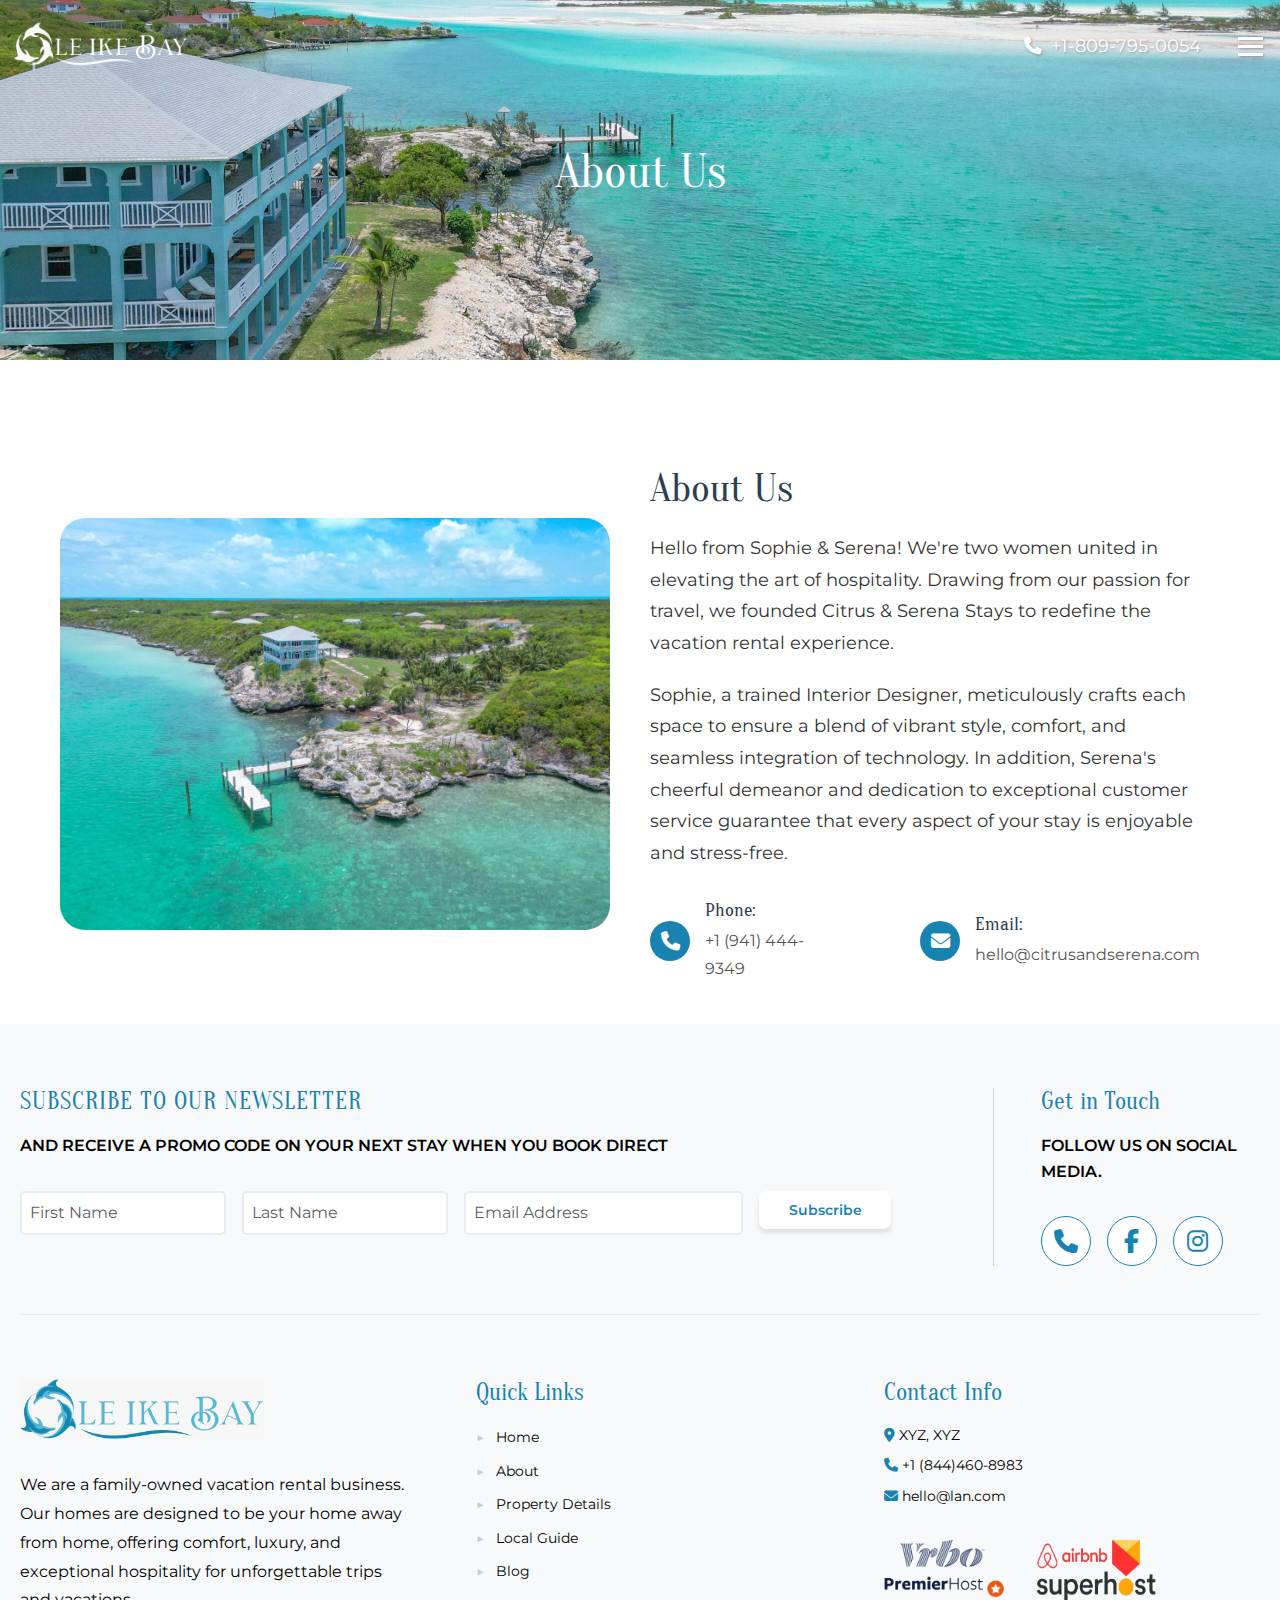
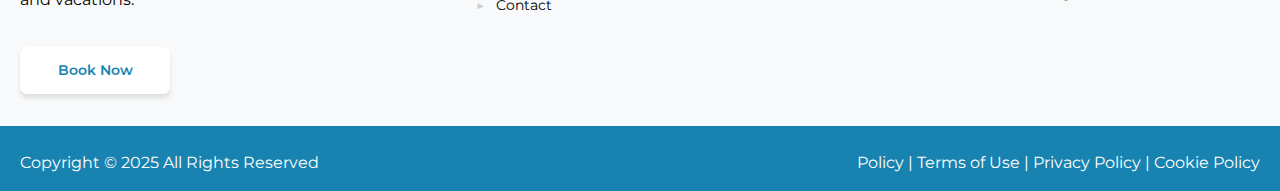
<file: about-us.html>
<!DOCTYPE html>
<html lang="en">
  <head>
    <meta charset="UTF-8" />
    <meta name="viewport" content="width=device-width, initial-scale=1.0" />
    <title>About Us - Ole Ike Bay</title>
    <!-- Bootstrap CSS -->
    <link
      href="https://cdn.jsdelivr.net/npm/bootstrap@5.3.0/dist/css/bootstrap.min.css"
      rel="stylesheet"
    />
    <!-- Font Awesome Icons -->
    <link
      rel="stylesheet"
      href="https://cdnjs.cloudflare.com/ajax/libs/font-awesome/6.4.0/css/all.min.css"
    />
    <!-- Google Fonts -->
    <link rel="preconnect" href="https://fonts.googleapis.com" />
    <link rel="preconnect" href="https://fonts.gstatic.com" crossorigin />
    <link
      href="https://fonts.googleapis.com/css2?family=Dynalight&family=Montserrat:ital,wght@0,100..900;1,100..900&family=Oranienbaum&family=Sansita:ital,wght@0,400;0,700;0,800;0,900;1,400;1,700;1,800;1,900&display=swap"
      rel="stylesheet"
    />
    <!-- Custom CSS -->
    <link rel="stylesheet" href="assets/css/style.css" />
  </head>
  <style>
    /* About Us Page Styles */
    .about-hero {
      height: 40vh;
      background: url("../../Side-view-aerial-look-at-dock-scaled.jpg");
      background-size: cover;
      background-position: center;
      display: flex;
      align-items: center;
      justify-content: center;
      text-align: center;
      color: white;
      position: relative;
      margin-bottom: 4rem;
    }

    .about-hero h1 {
      font-size: 3rem;
      margin-bottom: 1rem;
    }

    /* Responsive styles for hero section */
    @media (max-width: 768px) {
      .about-hero {
        height: 30vh;
        margin-bottom: 2rem;
      }

      .about-hero h1 {
        font-size: 2.2rem;
      }
    }

    @media (max-width: 480px) {
      .about-hero {
        height: 25vh;
      }

      .about-hero h1 {
        font-size: 1.8rem;
      }
    }

    .about-section {
      padding: 0;
      /* background-color: var(--background-light); */
    }

    .about-us-container {
      display: flex;
      align-items: center;
      /* max-width: 1200px; */
      margin: 0 auto;
      padding: 40px;
      /* background-color: #fff; */
      /* border-radius: 10px; */
      /* box-shadow: 0 10px 30px rgba(0, 0, 0, 0.1); */
    }

    .about-us-image {
      flex: 1;
      border-radius: 10px;
      overflow: hidden;
      margin-right: 40px;
    }

    .about-us-image img {
      width: 100%;
      height: auto;
      display: block;
      border-radius: 25px;
    }

    .about-us-content {
      flex: 1;
      padding-right: 20px;
    }

    /* Responsive styles for about container */
    @media (max-width: 992px) {
      .about-us-container {
        padding: 30px;
      }

      .about-us-image {
        margin-right: 30px;
      }
    }

    @media (max-width: 768px) {
      .about-us-container {
        flex-direction: column;
        padding: 20px;
      }

      .about-us-image {
        margin-right: 0;
        margin-bottom: 30px;
        width: 100%;
      }

      .about-us-content {
        padding-right: 0;
        width: 100%;
      }
    }

    .about-us-content h2 {
      font-size: 2.5rem;
      color: #2c3e50;
      margin-bottom: 20px;
    }

    .about-us-content p {
      font-size: 1.1rem;
      line-height: 1.8;
      color: #333;
      margin-bottom: 20px;
    }

    .about-section .contact-info {
      margin-top: 30px;
      display: flex;
      flex-direction: row;
      gap: 6rem;
    }

    .contact-item {
      display: flex;
      align-items: center;
      gap: 15px;
    }

    .contact-icon {
      width: 40px;
      height: 40px;
      background-color: var(--btn-color);
      border-radius: 50%;
      display: flex;
      align-items: center;
      justify-content: center;
      color: white;
      font-size: 1.2rem;
    }

    /* Responsive styles for contact info */
    @media (max-width: 992px) {
      .about-section .contact-info {
        gap: 3rem;
      }
    }

    @media (max-width: 768px) {
      .about-section .contact-info {
        flex-direction: column;
        gap: 2rem;
      }
    }

    .contact-details {
      flex: 1;
    }

    .contact-details h3 {
      font-size: 1.2rem;
      margin: 0 0 5px;
      color: #2c3e50;
    }

    .contact-details p {
      margin: 0;
      font-size: 1rem;
      color: #555;
    }
  </style>
  <body>
    <!-- Include Header -->
    <div id="header-placeholder"></div>

    <!-- About Hero Section -->
    <section class="about-hero">
      <div class="container">
        <h1>About Us</h1>
      </div>
    </section>

    <!-- About Section -->
    <section class="about-section">
      <div class="container">
        <div class="about-us-container">
          <div class="about-us-image">
            <img
              src="Main-Page-1st-Image-scaled.jpg"
              alt="Ole Ike Bay Villa with Pool"
              class="img-fluid"
            />
          </div>
          <div class="about-us-content">
            <h2>About Us</h2>
            <p>
              Hello from Sophie & Serena! We're two women united in elevating
              the art of hospitality. Drawing from our passion for travel, we
              founded Citrus & Serena Stays to redefine the vacation rental
              experience.
            </p>

            <p>
              Sophie, a trained Interior Designer, meticulously crafts each
              space to ensure a blend of vibrant style, comfort, and seamless
              integration of technology. In addition, Serena's cheerful demeanor
              and dedication to exceptional customer service guarantee that
              every aspect of your stay is enjoyable and stress-free.
            </p>

            <div class="contact-info">
              <div class="contact-item">
                <div class="contact-icon">
                  <i class="fas fa-phone"></i>
                </div>
                <div class="contact-details">
                  <h3>Phone:</h3>
                  <p>+1 (941) 444-9349</p>
                </div>
              </div>
              <div class="contact-item">
                <div class="contact-icon">
                  <i class="fas fa-envelope"></i>
                </div>
                <div class="contact-details">
                  <h3>Email:</h3>
                  <p>hello@citrusandserena.com</p>
                </div>
              </div>
            </div>
          </div>
        </div>
      </div>
    </section>

    <!-- Include Footer -->
    <div id="footer-placeholder"></div>

    <!-- Bootstrap JS Bundle with Popper -->
    <script src="https://cdn.jsdelivr.net/npm/bootstrap@5.3.0/dist/js/bootstrap.bundle.min.js"></script>

    <!-- Script to load header and footer -->
    <script>
      // Load Header
      fetch("includes/header.html")
        .then((response) => response.text())
        .then((data) => {
          document.getElementById("header-placeholder").innerHTML = data;
        });

      // Load Footer
      fetch("includes/footer.html")
        .then((response) => response.text())
        .then((data) => {
          document.getElementById("footer-placeholder").innerHTML = data;
        });

      // Function to toggle sidebar
      function toggleSidebar() {
        document.getElementById("sidebar").classList.toggle("active");
        document.getElementById("overlay").classList.toggle("active");
      }

      // Add scroll event listener to handle header style changes
      window.addEventListener("scroll", function () {
        const header = document.querySelector(".header");
        if (window.scrollY > 50) {
          header.classList.add("scrolled");
        } else {
          header.classList.remove("scrolled");
        }
      });
    </script>
  </body>
</html>
</file>
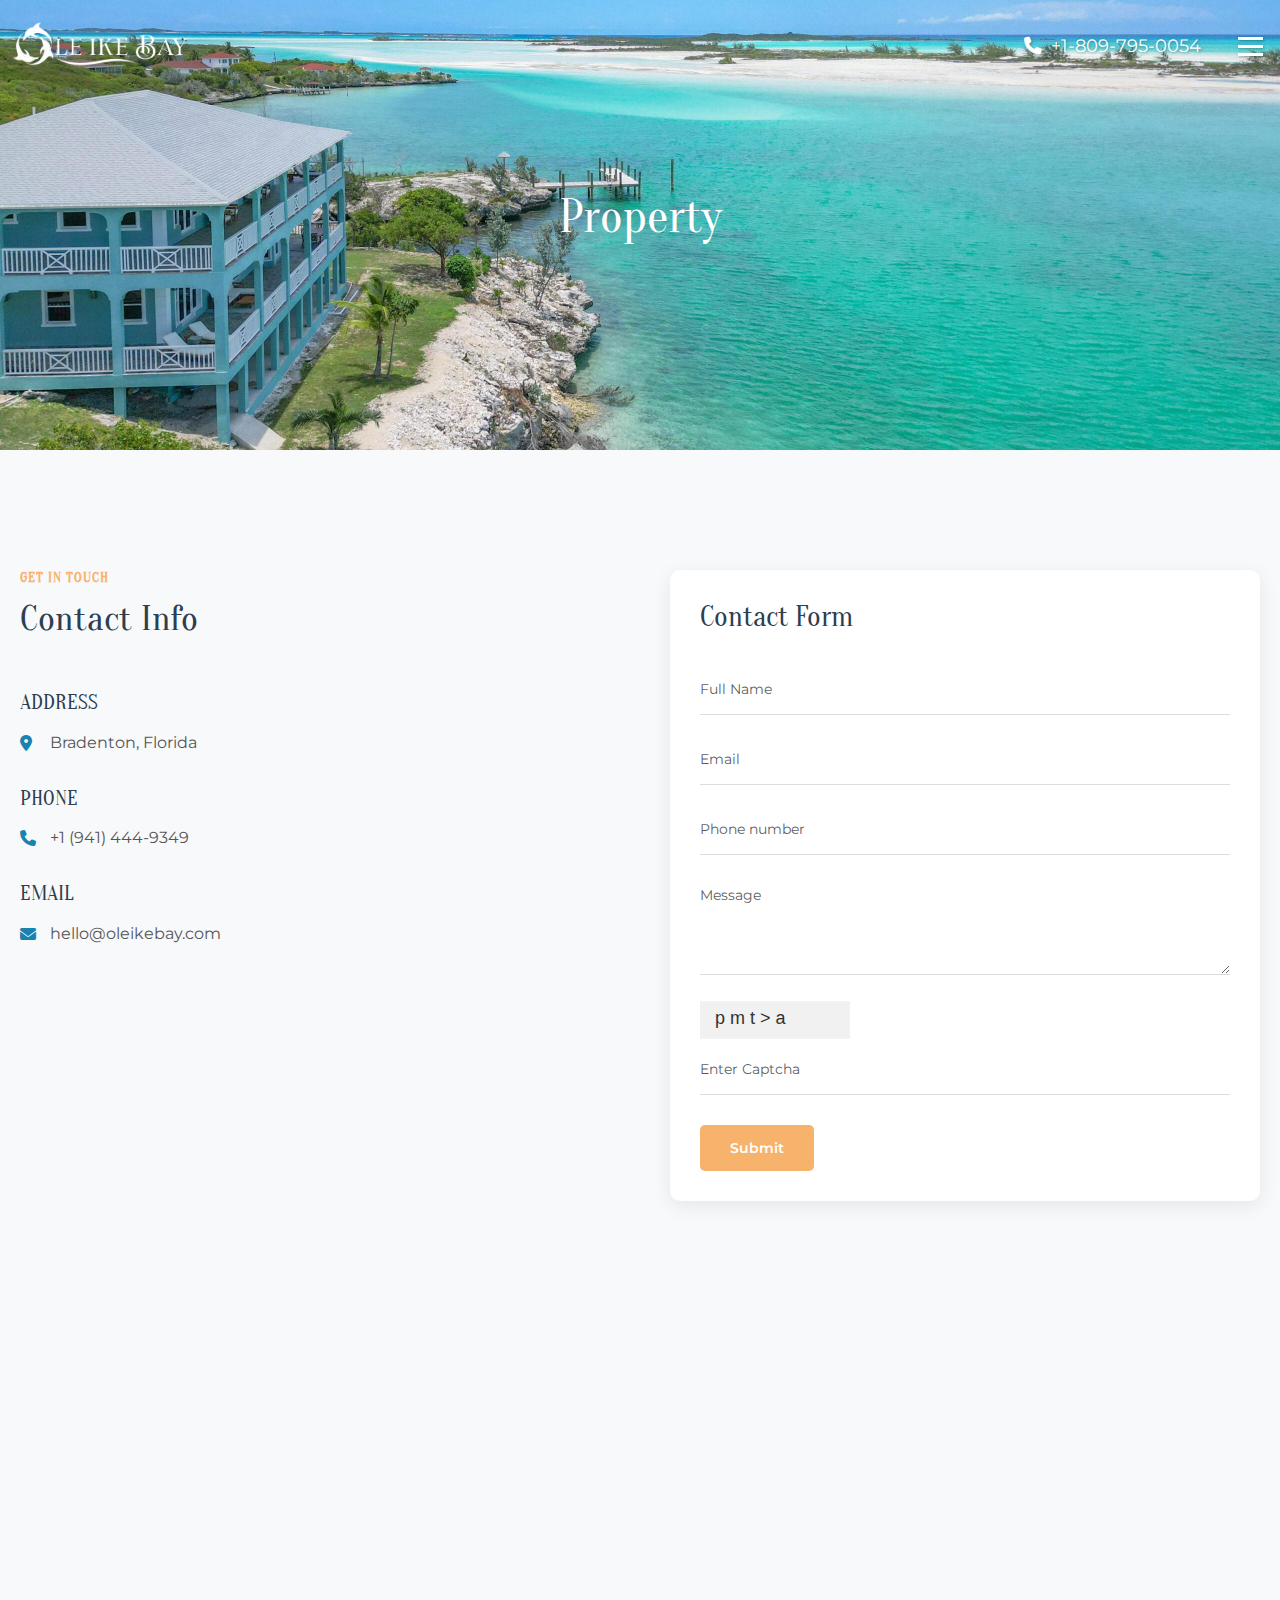
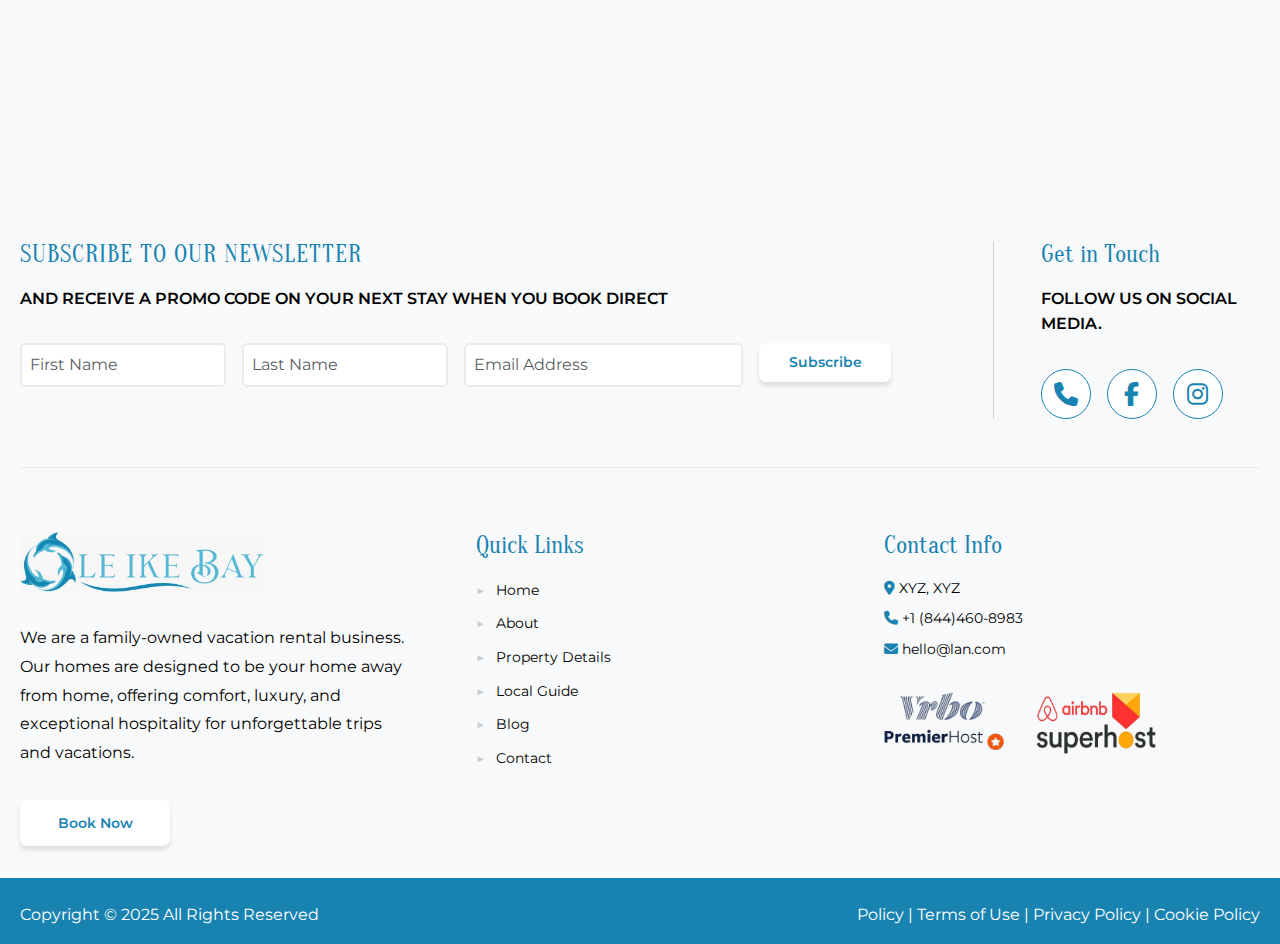
<file: contact.html>
<!DOCTYPE html>
<html lang="en">
  <head>
    <meta charset="UTF-8" />
    <meta name="viewport" content="width=device-width, initial-scale=1.0" />
    <title>Contact Us - Ole Ike Bay</title>
    <!-- Bootstrap CSS -->
    <link
      href="https://cdn.jsdelivr.net/npm/bootstrap@5.3.0/dist/css/bootstrap.min.css"
      rel="stylesheet"
    />
    <!-- Font Awesome Icons -->
    <link
      rel="stylesheet"
      href="https://cdnjs.cloudflare.com/ajax/libs/font-awesome/6.4.0/css/all.min.css"
    />
    <!-- Google Fonts -->
    <link rel="preconnect" href="https://fonts.googleapis.com" />
    <link rel="preconnect" href="https://fonts.gstatic.com" crossorigin />
    <link
      href="https://fonts.googleapis.com/css2?family=Dynalight&family=Montserrat:ital,wght@0,100..900;1,100..900&family=Oranienbaum&family=Sansita:ital,wght@0,400;0,700;0,800;0,900;1,400;1,700;1,800;1,900&display=swap"
      rel="stylesheet"
    />
    <!-- Custom CSS -->
    <link rel="stylesheet" href="assets/css/style.css" />
    <style>
      /* Contact Page Specific Styles */
      .contact-page {
        padding: 120px 0 80px;
        background-color: #f8f9fa;
      }

      .contact-page-title {
        color: #f7b26c;
        font-size: 14px;
        font-weight: 600;
        margin-bottom: 10px;
        letter-spacing: 1px;
        text-transform: uppercase;
      }

      .contact-page h1 {
        color: #2c3e50;
        font-size: 36px;
        margin-bottom: 50px;
      }

      .contact-container {
        display: flex;
        flex-wrap: wrap;
        gap: 30px;
      }

      .contact-info-section {
        flex: 1;
        min-width: 300px;
        padding-right: 30px;
      }

      .contact-form-section {
        flex: 1;
        min-width: 300px;
      }

      .contact-info-item {
        margin-bottom: 30px;
      }

      .contact-info-item h3 {
        color: #2c3e50;
        font-size: 1.3rem;
        margin-bottom: 15px;
        text-transform: uppercase;
      }

      .contact-info-item p {
        color: #555;
        margin-bottom: 5px;
        display: flex;
        align-items: center;
      }

      .contact-info-item i {
        color: var(--btn-color);
        margin-right: 10px;
        min-width: 20px;
      }

      .contact-form-card {
        background-color: #fff;
        border-radius: 10px;
        padding: 30px;
        box-shadow: 0 5px 20px rgba(0, 0, 0, 0.08);
      }

      .contact-form-card h2 {
        color: #2c3e50;
        font-size: 1.8rem;
        margin-bottom: 30px;
      }

      .form-group {
        margin-bottom: 20px;
      }

      #contactForm .form-control {
        height: 50px;
        border: none;
        border-bottom: 1px solid #ddd;
        border-radius: 0;
        padding: 10px 0;
        font-size: 14px;
        color: #333;
      }

      textarea.form-control {
        min-height: 100px;
      }

       #contactForm .form-control:focus {
        box-shadow: none;
        border-color: var(--btn-color);
      }

      .captcha-container {
        /* display: flex; */
        align-items: center;
        margin-bottom: 20px;
      }

      .captcha-image {
        flex: 0 0 150px;
        margin-right: 15px;
      }

      .captcha-input {
        flex: 1;
      }

      .submit-btn {
        background-color: #f7b26c;
        color: #fff;
        border: none;
        padding: 12px 30px;
        font-size: 14px;
        border-radius: 5px;
        cursor: pointer;
        font-weight: 600;
        transition: all 0.3s ease;
        /* width: 100%; */
        margin-top: 10px;
      }

      .submit-btn:hover {
        background-color: #e5a25b;
        transform: translateY(-2px);
        box-shadow: 0 5px 15px rgba(247, 178, 108, 0.3);
      }

      @media (max-width: 992px) {
        .contact-container {
          flex-direction: column;
        }

        .contact-info-section {
          padding-right: 0;
        }
      }

      @media (max-width: 480px) {
        .contact-form-card {
          padding: 20px;
        }

        .contact-page-title {
          font-size: 12px;
        }

        .contact-page h1 {
          font-size: 28px;
        }
      }
      .map {
        width: 100%;
        height: 400px;
        border: none;
      }
       .about-hero {
  height: 50vh;
  background: url("../../Side-view-aerial-look-at-dock-scaled.jpg");
  background-size: cover;
  background-position: center;
  display: flex;
  align-items: center;
  justify-content: center;
  text-align: center;
  color: white;
  position: relative;
  /* margin-bottom: 4rem; */
}

.about-hero h1 {
  font-size: 3rem;
  margin-bottom: 1rem;
}
    </style>
  </head>
  <body>
    <!-- Include Header -->
    <div id="header-placeholder"></div>
<!-- About Hero Section -->
    <section class="about-hero">
      <div class="container">
        <h1>Property</h1>
      </div>
    </section>
    <!-- Contact Section -->
    <section class="contact-page">
      <div class="container">
        <div class="contact-container">
          <div class="contact-info-section">
            <h4 class="contact-page-title">GET IN TOUCH</h4>
            <h1>Contact Info</h1>

            <div class="contact-info-item">
              <h3>ADDRESS</h3>
              <p><i class="fas fa-map-marker-alt"></i> Bradenton, Florida</p>
            </div>

            <div class="contact-info-item">
              <h3>PHONE</h3>
              <p><i class="fas fa-phone"></i> +1 (941) 444-9349</p>
            </div>

            <div class="contact-info-item">
              <h3>EMAIL</h3>
              <p><i class="fas fa-envelope"></i> hello@oleikebay.com</p>
            </div>
          </div>

          <div class="contact-form-section">
            <div class="contact-form-card">
              <h2>Contact Form</h2>
              <form id="contactForm">
                <div class="form-group">
                  <input
                    type="text"
                    class="form-control"
                    placeholder="Full Name"
                    required
                  />
                </div>

                <div class="form-group">
                  <input
                    type="email"
                    class="form-control"
                    placeholder="Email"
                    required
                  />
                </div>

                <div class="form-group">
                  <input
                    type="tel"
                    class="form-control"
                    placeholder="Phone number"
                  />
                </div>

                <div class="form-group">
                  <textarea
                    class="form-control"
                    placeholder="Message"
                    rows="4"
                  ></textarea>
                </div>

                <div class="captcha-container">
                  <div class="captcha-image">
                    <img
                      src="[data-uri]"
                      alt="CAPTCHA"
                      width="150"
                      height="50"
                    />
                  </div>
                  <div class="captcha-input">
                    <input
                      type="text"
                      class="form-control"
                      placeholder="Enter Captcha"
                      required
                    />
                  </div>
                </div>

                <button type="submit" class="submit-btn">Submit</button>
              </form>
            </div>
          </div>
        </div>
      </div>
      <div class="map my-5">
        <iframe src="https://www.google.com/maps/embed?pb=!1m16!1m12!1m3!1d112185.68743575177!2d77.34071707944612!3d28.515582255633067!2m3!1f0!2f0!3f0!3m2!1i1024!2i768!4f13.1!2m1!1smap!5e0!3m2!1sen!2sin!4v1756307331860!5m2!1sen!2sin" width="100%" height="500" style="border:0;" allowfullscreen="" loading="lazy" referrerpolicy="no-referrer-when-downgrade"></iframe>
      </div>
    </section>

    <!-- Include Footer -->
    <div id="footer-placeholder"></div>

    <!-- Bootstrap JS Bundle with Popper -->
    <script src="https://cdn.jsdelivr.net/npm/bootstrap@5.3.0/dist/js/bootstrap.bundle.min.js"></script>

    <!-- Script to load header and footer -->
    <script>
      // Load Header
      fetch("includes/header.html")
        .then((response) => response.text())
        .then((data) => {
          document.getElementById("header-placeholder").innerHTML = data;
        });

      // Load Footer
      fetch("includes/footer.html")
        .then((response) => response.text())
        .then((data) => {
          document.getElementById("footer-placeholder").innerHTML = data;
        });

      // Function to toggle sidebar
      function toggleSidebar() {
        document.getElementById("sidebar").classList.toggle("active");
        document.getElementById("overlay").classList.toggle("active");
      }

      // Add scroll event listener to handle header style changes
      window.addEventListener("scroll", function () {
        const header = document.querySelector(".header");
        if (window.scrollY > 50) {
          header.classList.add("scrolled");
        } else {
          header.classList.remove("scrolled");
        }
      });
    </script>
  </body>
</html>
</file>
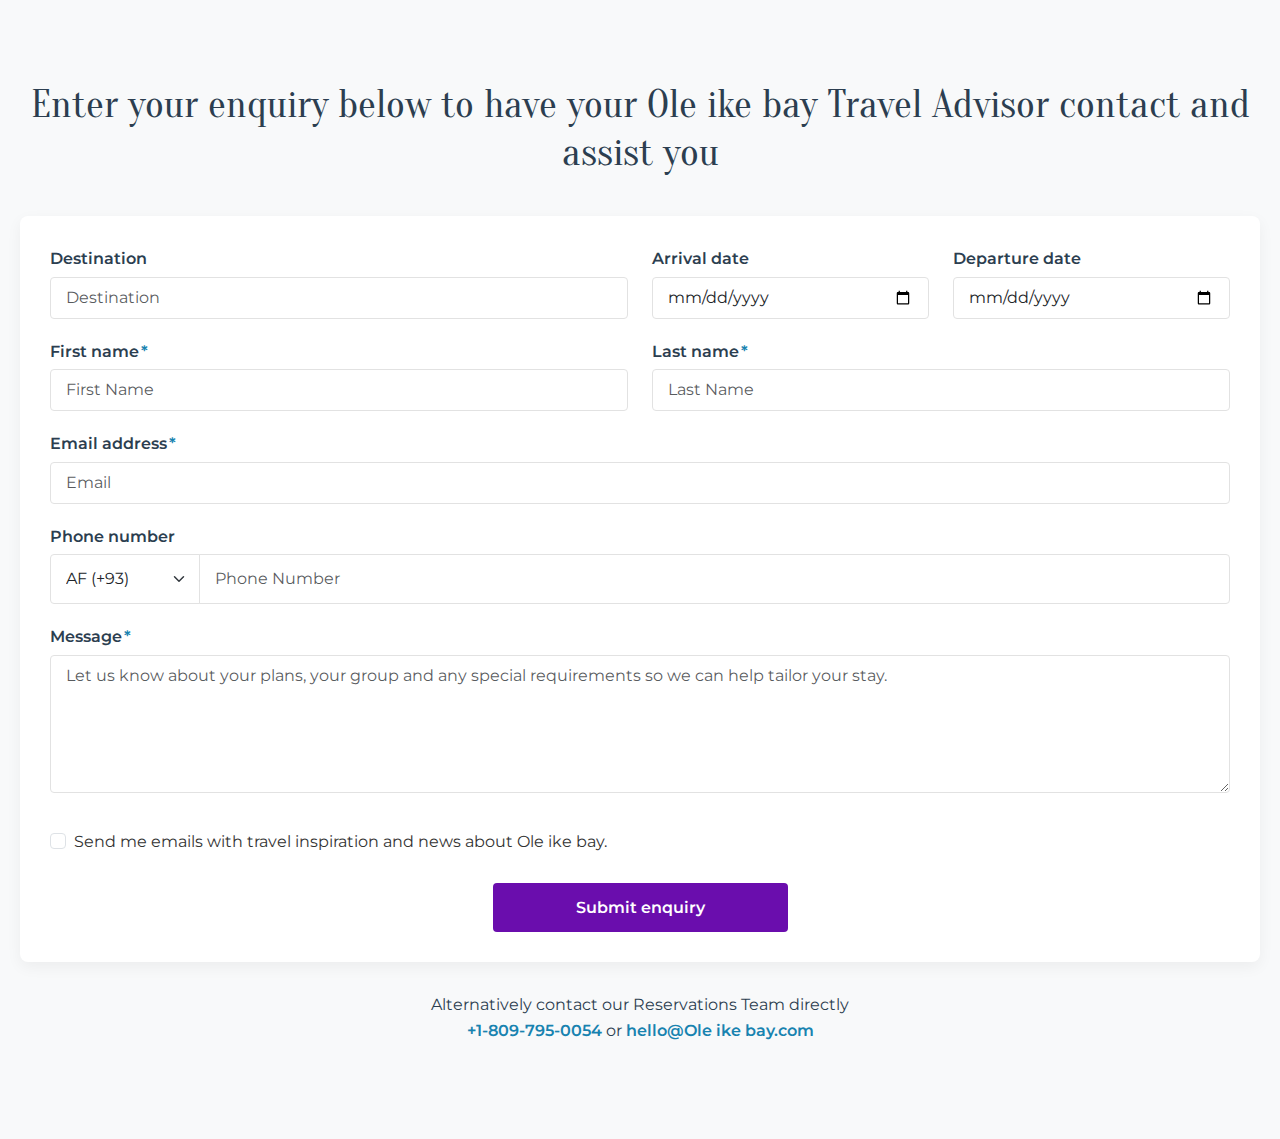
<file: enquiry-form.html>
<!DOCTYPE html>
<html lang="en">
  <head>
    <meta charset="UTF-8" />
    <meta name="viewport" content="width=device-width, initial-scale=1.0" />
    <title>Ole Ike Bay - Contact Form</title>
    <!-- Bootstrap CSS -->
    <link
      href="https://cdn.jsdelivr.net/npm/bootstrap@5.3.0/dist/css/bootstrap.min.css"
      rel="stylesheet"
    />
    <!-- Font Awesome Icons -->
    <link
      rel="stylesheet"
      href="https://cdnjs.cloudflare.com/ajax/libs/font-awesome/6.4.0/css/all.min.css"
    />
    <!-- Google Fonts -->
    <link rel="preconnect" href="https://fonts.googleapis.com" />
    <link rel="preconnect" href="https://fonts.gstatic.com" crossorigin />
    <link
      href="https://fonts.googleapis.com/css2?family=Dynalight&family=Montserrat:ital,wght@0,100..900;1,100..900&family=Oranienbaum&family=Sansita:ital,wght@0,400;0,700;0,800;0,900;1,400;1,700;1,800;1,900&display=swap"
      rel="stylesheet"
    />

    <style>
      :root {
        /* Brand Colors */
        --btn-color: #1883b0; /* Primary color for buttons/icons */
        --btn-hover-color: #0f5e80; /* Dark shade for button hover */
        --accent-color: #53b8d5; /* For accents and highlights */
        --primary-color: #6a0dad; /* Purple color for submit button */

        /* Keep existing colors for text and backgrounds */
        --white-color: #ffffff;
        --primary-font: "Montserrat", sans-serif;
        --f14: 14px;
        --p12: 12px;
        --p15: 15px;
        --background-light: #f8f9fa;
        --text-dark: #2c3e50;
        --grey-dark: #000000;
      }

      * {
        margin: 0;
        padding: 0;
        box-sizing: border-box;
      }

      body {
        font-family: "Montserrat", sans-serif;
        line-height: 1.6;
        color: #333;
        background-color: var(--background-light);
      }

      h1,
      h2,
      h3,
      h4,
      h5,
      h6 {
        font-family: "Oranienbaum", serif;
        font-weight: 400;
        font-style: normal;
      }

      .container {
        max-width: 1600px;
        margin: 0 auto;
        padding: 0 20px;
      }

      .enquiry-section {
        padding: 80px 0;
      }

      .enquiry-title {
        text-align: center;
        margin-bottom: 40px;
        font-size: 2.5rem;
        color: var(--text-dark);
      }

      .form-container {
        background-color: var(--white-color);
        border-radius: 8px;
        box-shadow: 0 5px 15px rgba(0, 0, 0, 0.05);
        padding: 30px;
      }

      .form-label {
        font-weight: 600;
        color: var(--text-dark);
        margin-bottom: 5px;
      }

      .form-control {
        border: 1px solid #e2e2e2;
        border-radius: 4px;
        padding: 8px 15px;
        height: auto;
        transition: all 0.3s;
        margin-bottom: 20px;
      }

      .form-control:focus {
        border-color: var(--btn-color);
        box-shadow: 0 0 0 0.25rem rgba(24, 131, 176, 0.25);
      }

      .form-select {
        border: 1px solid #e2e2e2;
        border-radius: 4px;
        padding: 12px 15px;
        height: auto;
        transition: all 0.3s;
        margin-bottom: 20px;
      }

      .form-select:focus {
        border-color: var(--btn-color);
        box-shadow: 0 0 0 0.25rem rgba(24, 131, 176, 0.25);
      }

      textarea.form-control {
        min-height: 120px;
      }

      .form-check-input:checked {
        background-color: var(--btn-color);
        border-color: var(--btn-color);
      }

      .submit-btn {
        background-color: var(--primary-color);
        color: white;
        border: none;
        padding: 12px 30px;
        font-weight: 600;
        border-radius: 4px;
        cursor: pointer;
        transition: all 0.3s;
        text-transform: none;
        display: block;
        width: 100%;
        margin-top: 10px;
      }

      .submit-btn:hover {
        background-color: #5a0b9a;
        transform: translateY(-2px);
      }

      .contact-alternative {
        text-align: center;
        margin-top: 30px;
        color: var(--text-dark);
      }

      .contact-link {
        color: var(--btn-color);
        text-decoration: none;
        font-weight: 600;
        transition: color 0.3s;
      }

      .contact-link:hover {
        color: var(--btn-hover-color);
        text-decoration: underline;
      }

      .asterisk {
        color: var(--btn-color);
        margin-left: 2px;
      }

      .date-inputs input[type="date"] {
        background-color: white;
        padding-right: 10px;
      }

      @media (max-width: 768px) {
        .enquiry-title {
          font-size: 2rem;
        }

        .form-container {
          padding: 20px;
        }

        .enquiry-section {
          padding: 60px 0;
        }
      }
    </style>
  </head>
  <body>
    <section class="enquiry-section">
      <div class="container">
        <h1 class="enquiry-title">
          Enter your enquiry below to have your Ole ike bay Travel Advisor contact and
          assist you
        </h1>

        <div class="form-container">
          <form id="enquiryForm">
            <div class="row ">
              <div class="col-md-6">
                <label for="destination" class="form-label">Destination</label>
                <input
                  type="text"
                  class="form-control"
                  id="destination"
                  placeholder="Destination"
                  required
                />
              </div>
              <div class="col-md-3">
                <label for="arrivalDate" class="form-label">Arrival date</label>
                <input
                  type="date"
                  class="form-control"
                  id="arrivalDate"
                  required
                />
              </div>
              <div class="col-md-3">
                <label for="departureDate" class="form-label"
                  >Departure date</label
                >
                <input
                  type="date"
                  class="form-control"
                  id="departureDate"
                  required
                />
              </div>
            </div>

            <div class="row "></div>

            <div class="row ">
              <div class="col-md-6">
                <label for="firstName" class="form-label"
                  >First name<span class="asterisk">*</span></label
                >
                <input
                  type="text"
                  class="form-control"
                  id="firstName"
                  placeholder="First Name"
                  required
                />
              </div>
              <div class="col-md-6">
                <label for="lastName" class="form-label"
                  >Last name<span class="asterisk">*</span></label
                >
                <input
                  type="text"
                  class="form-control"
                  id="lastName"
                  placeholder="Last Name"
                  required
                />
              </div>
            </div>

            <div class="row">
              <div class="col-md-12">
                <label for="email" class="form-label"
                  >Email address<span class="asterisk">*</span></label
                >
                <input
                  type="email"
                  class="form-control"
                  id="email"
                  placeholder="Email"
                  required
                />
              </div>
            </div>

            <div class="row ">
              <div class="col-md-12">
                <label for="phone" class="form-label">Phone number</label>
                <div class="input-group">
                  <select class="form-select" style="max-width: 150px">
                    <option selected>AF (+93)</option>
                    <option>US (+1)</option>
                    <option>UK (+44)</option>
                    <option>CA (+1)</option>
                    <option>AU (+61)</option>
                    <!-- More options can be added -->
                  </select>
                  <input
                    type="tel"
                    class="form-control"
                    id="phone"
                    placeholder="Phone Number"
                  />
                </div>
              </div>
            </div>

            <div class="row mb-3">
              <div class="col-md-12">
                <label for="message" class="form-label"
                  >Message<span class="asterisk">*</span></label
                >
                <textarea
                  class="form-control"
                  id="message"
                  rows="5"
                  placeholder="Let us know about your plans, your group and any special requirements so we can help tailor your stay."
                  required
                ></textarea>
              </div>
            </div>

            <div class="row mb-3">
              <div class="col-md-12">
                <div class="form-check">
                  <input
                    class="form-check-input"
                    type="checkbox"
                    id="newsletterCheckbox"
                  />
                  <label class="form-check-label" for="newsletterCheckbox">
                    Send me emails with travel inspiration and news about Ole ike bay.
                  </label>
                </div>
              </div>
            </div>

            <div class="row">
              <div class="col-12 d-flex justify-content-center">
                <div class="col-md-3">
                  <button type="submit" class="submit-btn">
                    Submit enquiry
                  </button>
                </div>
              </div>
            </div>
          </form>
        </div>

        <div class="contact-alternative">
          <p>
            Alternatively contact our Reservations Team directly
            <br />
            <a href="tel:+18097950054" class="contact-link">+1-809-795-0054</a>
            or
            <a href="mailto:hello@Ole ike bay.com" class="contact-link"
              >hello@Ole ike bay.com</a
            >
          </p>
        </div>
      </div>
    </section>

    <!-- Bootstrap JS -->
    <script src="https://cdn.jsdelivr.net/npm/bootstrap@5.3.0/dist/js/bootstrap.bundle.min.js"></script>

    <!-- Form validation script -->
    <script>
      // Simple form validation
      const form = document.getElementById("enquiryForm");

      form.addEventListener("submit", function (event) {
        event.preventDefault();

        // Basic validation
        const firstName = document.getElementById("firstName").value;
        const lastName = document.getElementById("lastName").value;
        const email = document.getElementById("email").value;
        const message = document.getElementById("message").value;

        if (firstName && lastName && email && message) {
          // If form is valid, you would normally submit it
          alert("Thank you for your enquiry. Our team will contact you soon.");
          form.reset();
        } else {
          alert("Please fill in all required fields.");
        }
      });

      // Set minimum date as today for arrival and departure
      const today = new Date().toISOString().split("T")[0];
      document.getElementById("arrivalDate").setAttribute("min", today);
      document.getElementById("departureDate").setAttribute("min", today);

      // Make sure departure date is after arrival date
      document
        .getElementById("arrivalDate")
        .addEventListener("change", function () {
          const arrivalDate = this.value;
          document
            .getElementById("departureDate")
            .setAttribute("min", arrivalDate);
        });
    </script>
  </body>
</html>
</file>
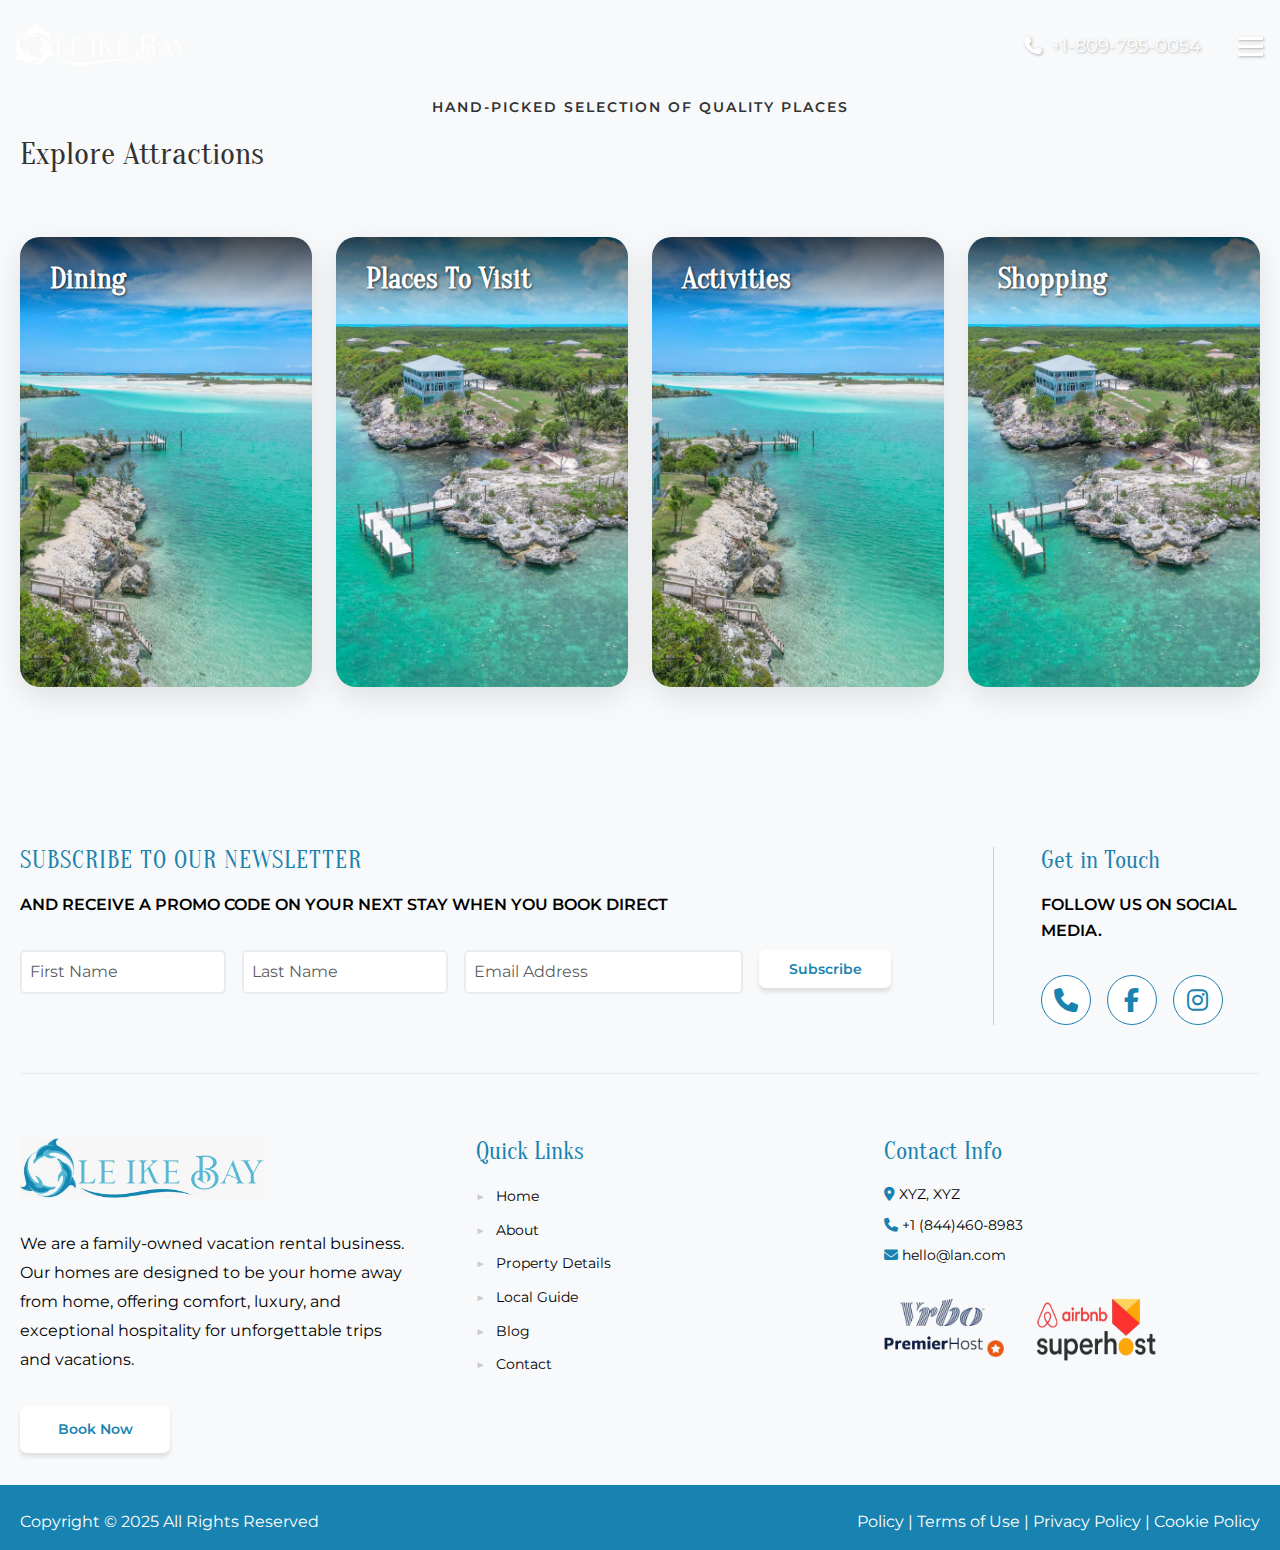
<file: local-guide.html>
<!DOCTYPE html>
<html lang="en">
<head>
    <meta charset="UTF-8">
    <meta name="viewport" content="width=device-width, initial-scale=1.0">
    <title>Document</title>
     <!-- Bootstrap CSS -->
    <link
      href="https://cdn.jsdelivr.net/npm/bootstrap@5.3.0/dist/css/bootstrap.min.css"
      rel="stylesheet"
    />
    <!-- Font Awesome Icons -->
    <link
      rel="stylesheet"
      href="https://cdnjs.cloudflare.com/ajax/libs/font-awesome/6.4.0/css/all.min.css"
    />
    <!-- Google Fonts -->
    <link rel="preconnect" href="https://fonts.googleapis.com" />
    <link rel="preconnect" href="https://fonts.gstatic.com" crossorigin />
    <link
      href="https://fonts.googleapis.com/css2?family=Dynalight&family=Montserrat:ital,wght@0,100..900;1,100..900&family=Oranienbaum&family=Sansita:ital,wght@0,400;0,700;0,800;0,900;1,400;1,700;1,800;1,900&display=swap"
      rel="stylesheet"
    />
     <!-- Custom CSS -->
    <link rel="stylesheet" href="assets/css/style.css" />
</head>
<style>

      /* Attractions Section */
      .attractions {
        padding: 6rem 0;
        background: #f8f9fa;
      }

      .attractions-subtitle {
        text-align: center;
        font-size: 0.9rem;
        /* color: #ff7043; */
        letter-spacing: 2px;
        margin-bottom: 1rem;
        font-weight: 600;
      }

      .attractions-grid {
        display: grid;
        grid-template-columns: repeat(4, 1fr);
        gap: 1.5rem;
        margin-top: 4rem;
      }

      .attraction-card {
        height: 450px;
        border-radius: 20px;
        overflow: hidden;
        position: relative;
        cursor: pointer;
        transition: all 0.3s;
        box-shadow: 0 10px 30px rgba(0, 0, 0, 0.1);
      }

      .attraction-card:hover {
        transform: translateY(-10px);
        box-shadow: 0 20px 40px rgba(0, 0, 0, 0.2);
      }

      .attraction-card img {
        transition: transform 0.5s ease;
      }

      .attraction-card:hover img {
        transform: scale(1.05);
      }

      .attraction-card.dining {
        background: linear-gradient(rgba(0, 0, 0, 0.4), rgba(0, 0, 0, 0.6)),
          url("Side-view-aerial-look-at-dock-scaled.jpg");
        background-size: cover;
        background-position: center;
        background-repeat: no-repeat;
      }

      .attraction-card.places {
        background: linear-gradient(rgba(0, 0, 0, 0.4), rgba(0, 0, 0, 0.6)),
          url("Side-view-aerial-look-at-dock-scaled.jpg");
        background-size: cover;
        background-position: center;
        background-repeat: no-repeat;
      }

      .attraction-card.activities {
        background: linear-gradient(rgba(0, 0, 0, 0.4), rgba(0, 0, 0, 0.6)),
          url("Side-view-aerial-look-at-dock-scaled.jpg");
        background-size: cover;
        background-position: center;
        background-repeat: no-repeat;
      }

      .attraction-card.shopping {
        background: linear-gradient(rgba(0, 0, 0, 0.4), rgba(0, 0, 0, 0.6)),
          url("Side-view-aerial-look-at-dock-scaled.jpg");
        background-size: cover;
        background-position: center;
        background-repeat: no-repeat;
      }

      .attraction-overlay {
        position: absolute;
        top: 0;
        left: 0;
        right: 0;
        background: linear-gradient(rgba(0, 0, 0, 0.7), transparent);
        padding: 2rem 2rem 3rem;
        color: white;
        z-index: 2;
      }

      .attraction-card h3 {
        font-size: 1.8rem;
        font-weight: 600;
        margin: 0;
        position: absolute;
        top: 25px;
        left: 30px;
        text-shadow: 1px 1px 3px rgba(0, 0, 0, 0.7);
      }
 @media (max-width: 1024px) {
        .attractions-grid {
          grid-template-columns: repeat(2, 1fr);
        }

       
      }

</style>
<body>
     <!-- Include Header -->
    <div id="header-placeholder"></div>

      <!-- Attractions Section -->
    <section class="attractions">
      <div class="container">
        <p class="attractions-subtitle">
          HAND-PICKED SELECTION OF QUALITY PLACES
        </p>
        <h2 class="section-title">Explore Attractions</h2>

        <div class="attractions-grid">
          <div class="attraction-card">
            <img
              src="Side-view-aerial-look-at-dock-scaled.jpg"
              alt="Dining"
              style="
                width: 100%;
                height: 100%;
                object-fit: cover;
                position: absolute;
                top: 0;
                left: 0;
                z-index: 0;
              "
            />
            <div class="attraction-overlay">
              <h3>Dining</h3>
            </div>
          </div>

          <div class="attraction-card">
            <img
              src="Main-Page-1st-Image-scaled.jpg"
              alt="Places To Visit"
              style="
                width: 100%;
                height: 100%;
                object-fit: cover;
                position: absolute;
                top: 0;
                left: 0;
                z-index: 0;
              "
            />
            <div class="attraction-overlay">
              <h3>Places To Visit</h3>
            </div>
          </div>

          <div class="attraction-card">
            <img
              src="Side-view-aerial-look-at-dock-scaled.jpg"
              alt="Activities"
              style="
                width: 100%;
                height: 100%;
                object-fit: cover;
                position: absolute;
                top: 0;
                left: 0;
                z-index: 0;
              "
            />
            <div class="attraction-overlay">
              <h3>Activities</h3>
            </div>
          </div>

          <div class="attraction-card">
            <img
              src="Main-Page-1st-Image-scaled.jpg"
              alt="Shopping"
              style="
                width: 100%;
                height: 100%;
                object-fit: cover;
                position: absolute;
                top: 0;
                left: 0;
                z-index: 0;
              "
            />
            <div class="attraction-overlay">
              <h3>Shopping</h3>
            </div>
          </div>
        </div>
      </div>
    </section>

    <!-- Include Footer -->
    <div id="footer-placeholder"></div>
 <!-- Script to load header and footer -->
    <script>
      // Load Header
      fetch("includes/header.html")
        .then((response) => response.text())
        .then((data) => {
          document.getElementById("header-placeholder").innerHTML = data;
        });

      // Load Footer
      fetch("includes/footer.html")
        .then((response) => response.text())
        .then((data) => {
          document.getElementById("footer-placeholder").innerHTML = data;
        });

      // Function to toggle sidebar
      function toggleSidebar() {
        document.getElementById("sidebar").classList.toggle("active");
        document.getElementById("overlay").classList.toggle("active");
      }

      // Add scroll event listener to handle header style changes
      window.addEventListener("scroll", function () {
        const header = document.querySelector(".header");
        if (window.scrollY > 50) {
          header.classList.add("scrolled");
        } else {
          header.classList.remove("scrolled");
        }
      });
    </script>
</body>
</html>
</file>
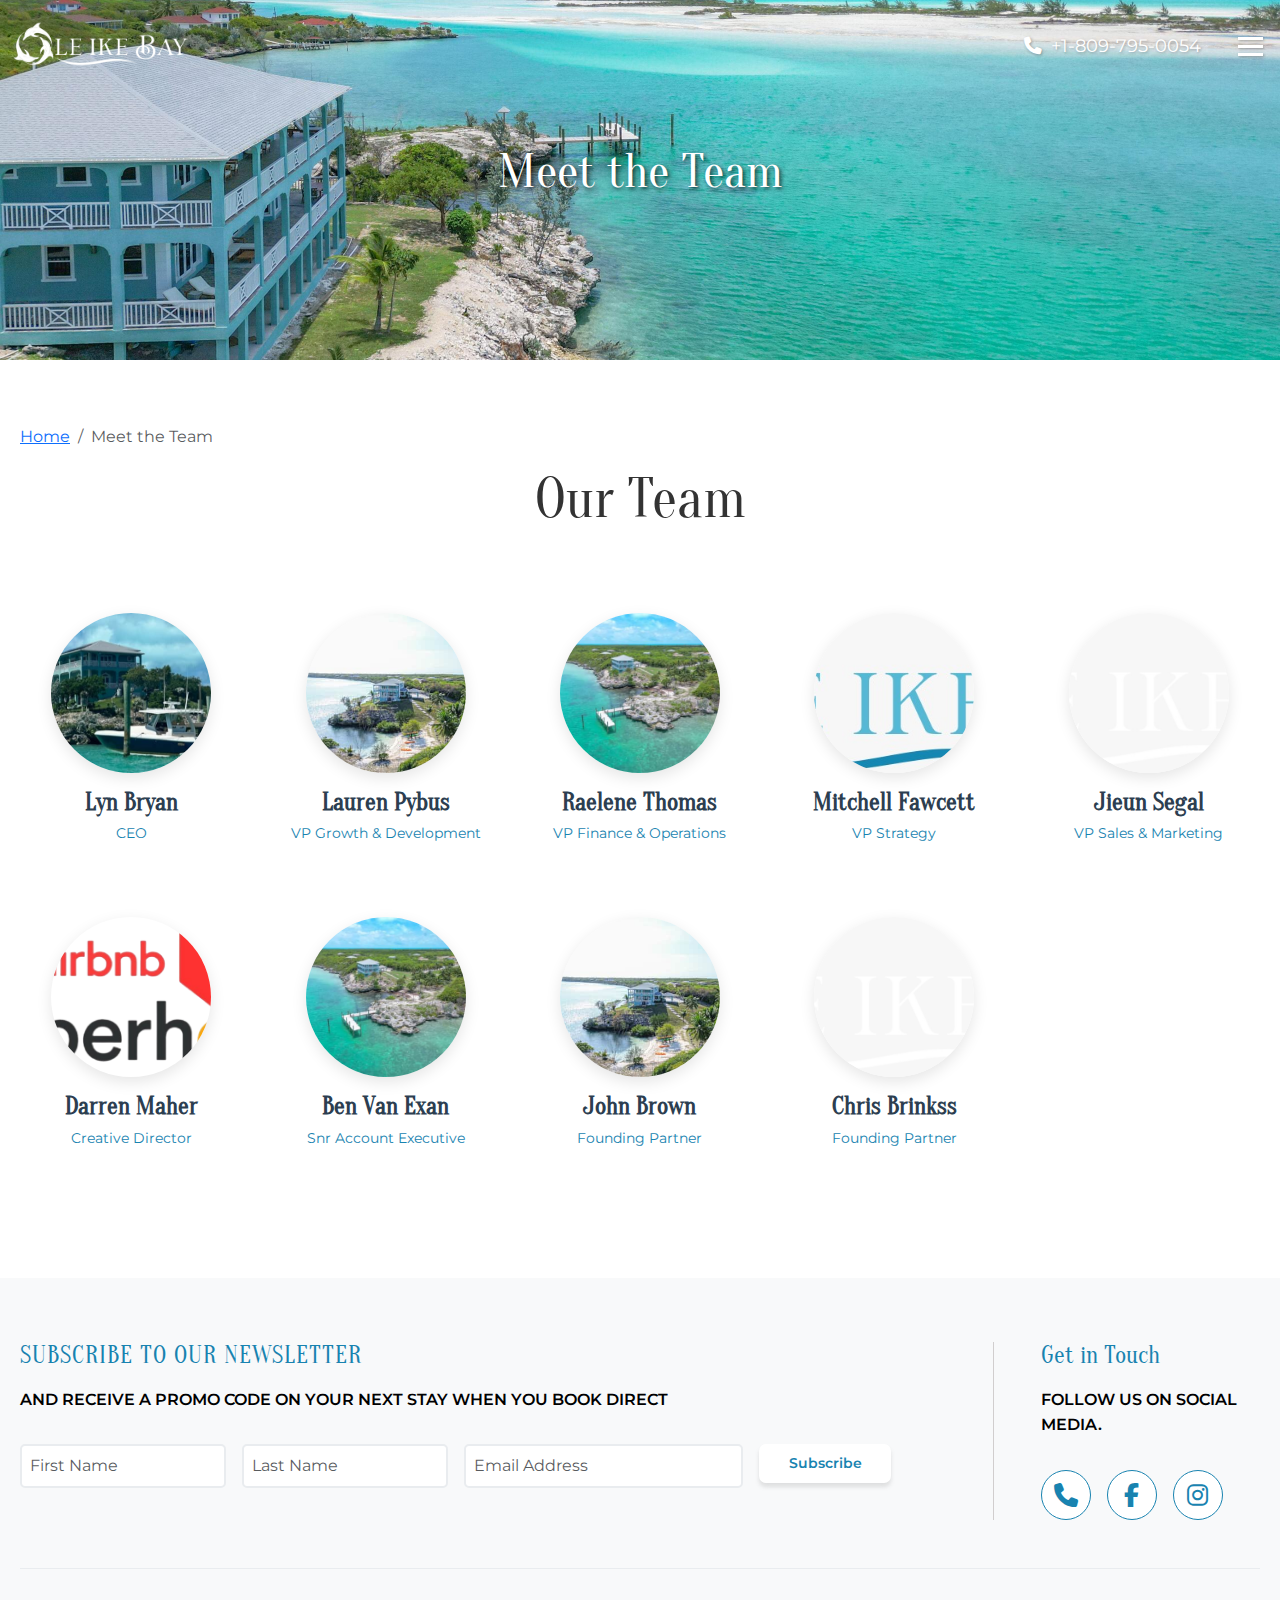
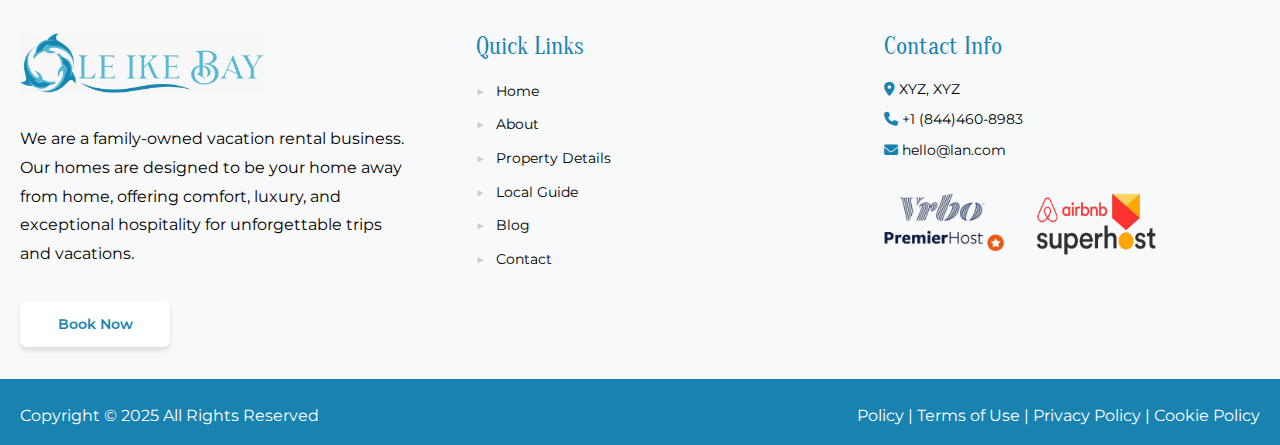
<file: our-team.html>
<!DOCTYPE html>
<html lang="en">
  <head>
    <meta charset="UTF-8" />
    <meta
      name="viewport"
      content="width=device-width, initial-scale=1.0, maximum-scale=1.0, user-scalable=no"
    />
    <title>Meet Our Team - Ole Ike Bay</title>
    <!-- Bootstrap CSS -->
    <link
      href="https://cdn.jsdelivr.net/npm/bootstrap@5.3.0/dist/css/bootstrap.min.css"
      rel="stylesheet"
    />
    <!-- Font Awesome Icons -->
    <link
      rel="stylesheet"
      href="https://cdnjs.cloudflare.com/ajax/libs/font-awesome/6.4.0/css/all.min.css"
    />
    <!-- Google Fonts -->
    <link rel="preconnect" href="https://fonts.googleapis.com" />
    <link rel="preconnect" href="https://fonts.gstatic.com" crossorigin />
    <link
      href="https://fonts.googleapis.com/css2?family=Dynalight&family=Montserrat:ital,wght@0,100..900;1,100..900&family=Oranienbaum&family=Sansita:ital,wght@0,400;0,700;0,800;0,900;1,400;1,700;1,800;1,900&display=swap"
      rel="stylesheet"
    />
    <!-- Custom CSS -->
    <link rel="stylesheet" href="assets/css/style.css" />
  </head>
  <style>
    /* Team Section Styles */
    .about-hero {
      height: 40vh;
      background: url("Side-view-aerial-look-at-dock-scaled.jpg");
      background-size: cover;
      background-position: center;
      display: flex;
      align-items: center;
      justify-content: center;
      text-align: center;
      color: white;
      position: relative;
      margin-bottom: 4rem;
    }

    .about-hero h1 {
      font-size: 3rem;
      margin-bottom: 1rem;
      text-shadow: 2px 2px 4px rgba(0, 0, 0, 0.7);
    }

    .section-title {
      text-align: center;
      margin-bottom: 2.5rem;
      font-family: "Oranienbaum", serif;
      color: var(--text-dark);
    }

    .team-section {
      padding: 2rem 0 5rem;
    }

    .team-grid {
      display: grid;
      grid-template-columns: repeat(5, 1fr);
      gap: 2rem;
      margin-bottom: 3rem;
    }

    .team-member {
      text-align: center;
    }

    .member-image-container {
      width: 160px;
      height: 160px;
      border-radius: 50%;
      overflow: hidden;
      margin: 0 auto 1rem;
      box-shadow: 0 5px 15px rgba(0, 0, 0, 0.1);
    }

    .member-image {
      width: 100%;
      height: 100%;
      object-fit: cover;
    }

    .member-name {
      font-weight: 600;
      margin-bottom: 0.3rem;
      color: var(--text-dark);
      font-family: "Oranienbaum", serif;
    }

    .member-title {
      font-size: 0.9rem;
      color: var(--btn-color);
      margin-bottom: 0;
      font-family: "Montserrat", sans-serif;
    }

    /* Responsive styles */
    @media (max-width: 1200px) {
      .team-grid {
        grid-template-columns: repeat(4, 1fr);
      }
    }

    @media (max-width: 992px) {
      .team-grid {
        grid-template-columns: repeat(3, 1fr);
        gap: 1.5rem;
      }
    }

    @media (max-width: 768px) {
      .team-grid {
        grid-template-columns: repeat(2, 1fr);
        gap: 2rem;
      }

      .about-hero {
        height: 40vh;
        margin-bottom: 2.5rem;
      }

      .about-hero h1 {
        font-size: 2.5rem;
      }
    }

    @media (max-width: 480px) {
      .team-grid {
        grid-template-columns: repeat(1, 1fr);
        gap: 2.5rem;
      }

      .about-hero {
        height: 30vh;
        margin-bottom: 2rem;
      }

      .about-hero h1 {
        font-size: 2rem;
      }

      .member-image-container {
        width: 120px;
        height: 120px;
      }
    }
  </style>
  <body>
    <!-- Include Header -->
    <div id="header-placeholder"></div>

    <!-- About Hero Section -->
    <section class="about-hero">
      <div class="container">
        <h1>Meet the Team</h1>
      </div>
    </section>

    <!-- Breadcrumb Section -->
    <div class="container mt-4 mb-3">
      <nav aria-label="breadcrumb">
        <ol class="breadcrumb">
          <li class="breadcrumb-item"><a href="index.html">Home</a></li>
          <li class="breadcrumb-item active" aria-current="page">
            Meet the Team
          </li>
        </ol>
      </nav>
    </div>
    <div class="text-center">
      <h2 class="mb-5" style="font-size: 3.5rem">Our Team</h2>
    </div>
    <!-- Team Section -->
    <section class="team-section">
      <div class="container">
        <div class="row">
          <!-- Leadership Team -->
          <div class="col-12 mb-4">
            <div class="team-grid">
              <!-- Team Member 1 -->
              <div class="team-member">
                <div class="member-image-container">
                  <img
                    src="WhatsApp Image 2025-08-21 at 6.55.54 PM.jpeg"
                    alt="Lyn Bryan"
                    class="member-image"
                  />
                </div>
                <h4 class="member-name">Lyn Bryan</h4>
                <p class="member-title">CEO</p>
              </div>

              <!-- Team Member 2 -->
              <div class="team-member">
                <div class="member-image-container">
                  <img
                    src="WhatsApp Image 2025-08-21 at 6.55.12 PM.jpeg"
                    alt="Lauren Pybus"
                    class="member-image"
                  />
                </div>
                <h4 class="member-name">Lauren Pybus</h4>
                <p class="member-title">VP Growth & Development</p>
              </div>

              <!-- Team Member 3 -->
              <div class="team-member">
                <div class="member-image-container">
                  <img
                    src="WhatsApp Image 2025-08-21 at 6.54.53 PM.jpeg"
                    alt="Raelene Thomas"
                    class="member-image"
                  />
                </div>
                <h4 class="member-name">Raelene Thomas</h4>
                <p class="member-title">VP Finance & Operations</p>
              </div>

              <!-- Team Member 4 -->
              <div class="team-member">
                <div class="member-image-container">
                  <img
                    src="WhatsApp Image 2025-08-21 at 6.41.31 PM.jpeg"
                    alt="Mitchell Fawcett"
                    class="member-image"
                  />
                </div>
                <h4 class="member-name">Mitchell Fawcett</h4>
                <p class="member-title">VP Strategy</p>
              </div>

              <!-- Team Member 5 -->
              <div class="team-member">
                <div class="member-image-container">
                  <img
                    src="WhatsApp Image 2025-08-21 at 6.39.51 PM.jpeg"
                    alt="Jieun Segal"
                    class="member-image"
                  />
                </div>
                <h4 class="member-name">Jieun Segal</h4>
                <p class="member-title">VP Sales & Marketing</p>
              </div>
            </div>
          </div>
        </div>

        <div class="row">
          <!-- Support Team -->
          <div class="col-12">
            <div class="team-grid">
              <!-- Team Member 6 -->
              <div class="team-member">
                <div class="member-image-container">
                  <img
                    src="WhatsApp_Image_2025-08-13_at_10.00.03_PM__2_-removebg-preview.png"
                    alt="Darren Maher"
                    class="member-image"
                  />
                </div>
                <h4 class="member-name">Darren Maher</h4>
                <p class="member-title">Creative Director</p>
              </div>

              <!-- Team Member 7 -->
              <div class="team-member">
                <div class="member-image-container">
                  <img
                    src="WhatsApp Image 2025-08-21 at 6.54.53 PM.jpeg"
                    alt="Ben Van Exan"
                    class="member-image"
                  />
                </div>
                <h4 class="member-name">Ben Van Exan</h4>
                <p class="member-title">Snr Account Executive</p>
              </div>

              <!-- Team Member 8 -->
              <div class="team-member">
                <div class="member-image-container">
                  <img
                    src="WhatsApp Image 2025-08-21 at 6.55.12 PM.jpeg"
                    alt="John Brown"
                    class="member-image"
                  />
                </div>
                <h4 class="member-name">John Brown</h4>
                <p class="member-title">Founding Partner</p>
              </div>

              <!-- Team Member 9 -->
              <div class="team-member">
                <div class="member-image-container">
                  <img
                    src="WhatsApp Image 2025-08-21 at 6.39.51 PM.jpeg"
                    alt="Chris Brinkss"
                    class="member-image"
                  />
                </div>
                <h4 class="member-name">Chris Brinkss</h4>
                <p class="member-title">Founding Partner</p>
              </div>
            </div>
          </div>
        </div>
      </div>
    </section>

    <!-- Include Footer -->
    <div id="footer-placeholder"></div>

    <!-- Bootstrap JS -->
    <script src="https://cdn.jsdelivr.net/npm/bootstrap@5.3.0/dist/js/bootstrap.bundle.min.js"></script>

    <!-- Script to load header and footer -->
    <script>
      // Load Header
      fetch("includes/header.html")
        .then((response) => response.text())
        .then((data) => {
          document.getElementById("header-placeholder").innerHTML = data;
        });

      // Load Footer
      fetch("includes/footer.html")
        .then((response) => response.text())
        .then((data) => {
          document.getElementById("footer-placeholder").innerHTML = data;
        });

      // Function to toggle sidebar
      function toggleSidebar() {
        document.getElementById("sidebar").classList.toggle("active");
        document.getElementById("overlay").classList.toggle("active");
      }

      // Add scroll event listener to handle header style changes
      window.addEventListener("scroll", function () {
        const header = document.querySelector(".header");
        if (window.scrollY > 50) {
          header.classList.add("scrolled");
        } else {
          header.classList.remove("scrolled");
        }
      });
    </script>
  </body>
</html>
</file>
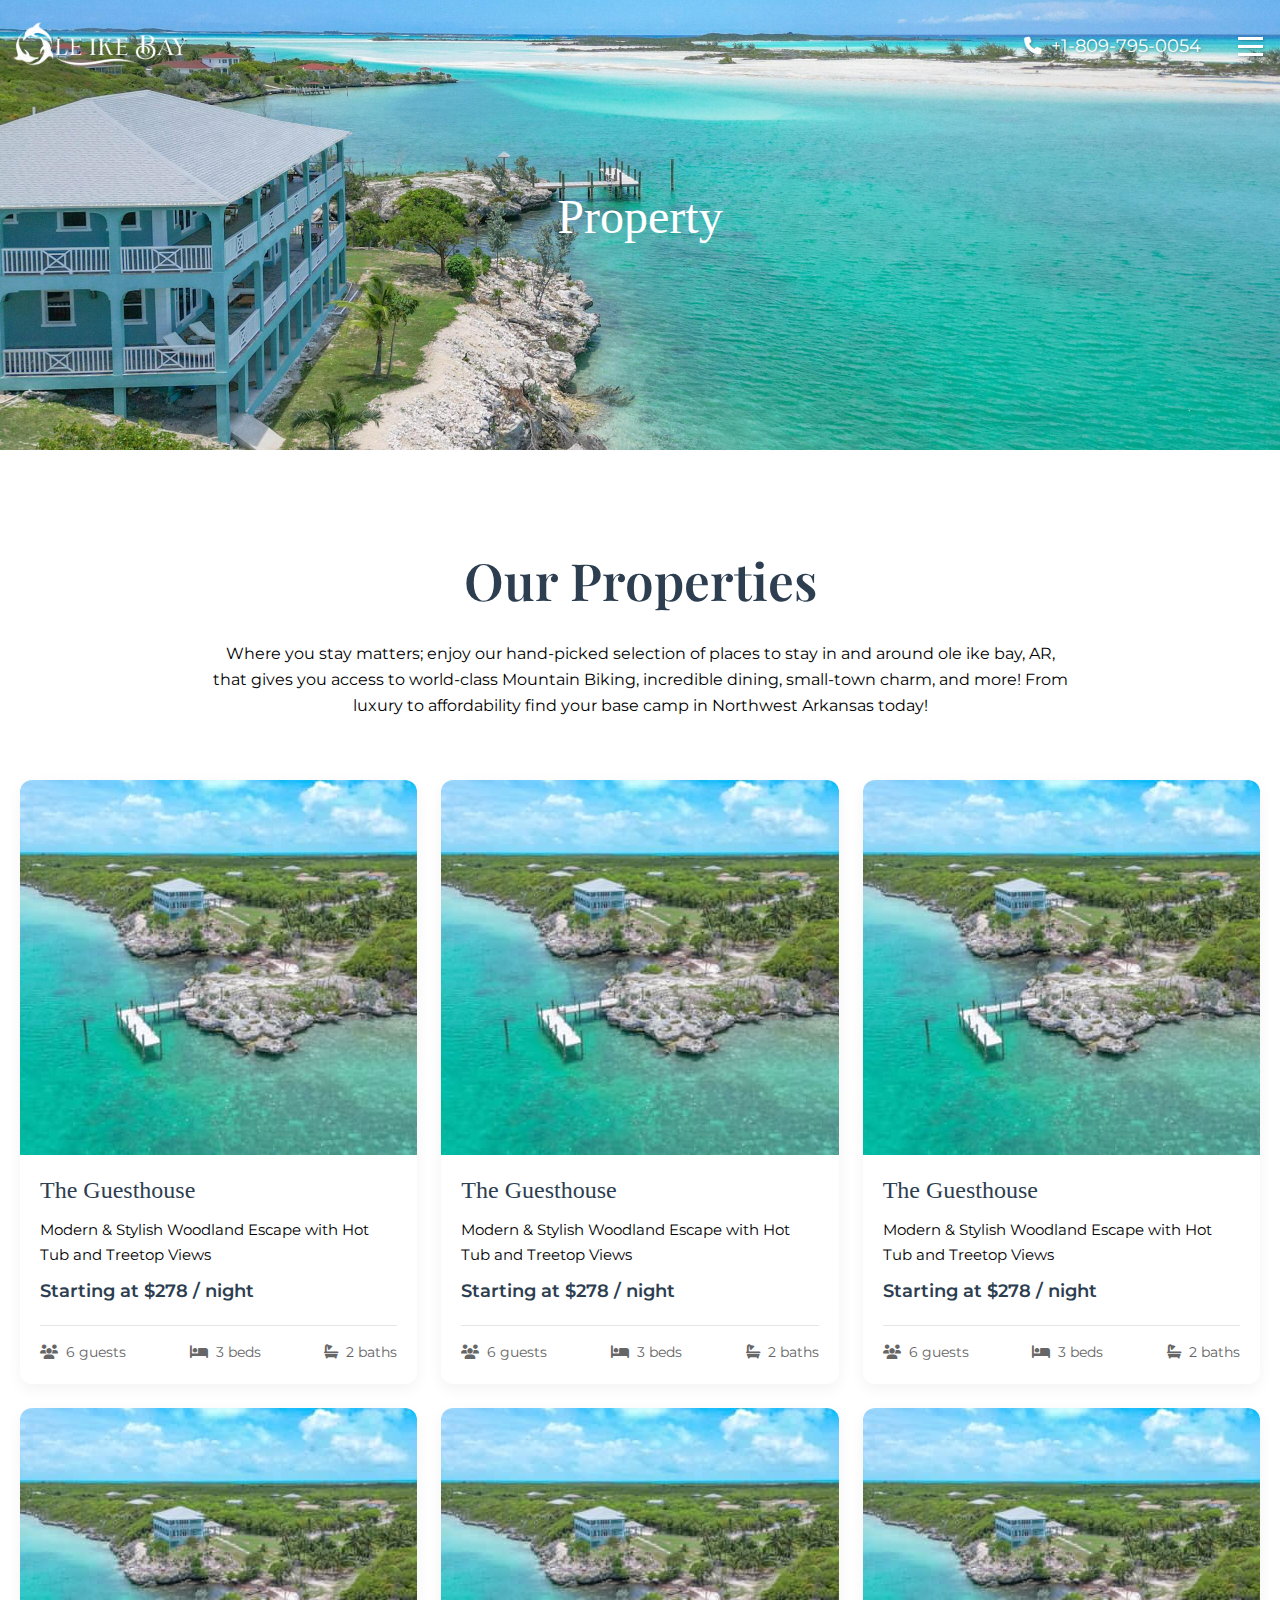
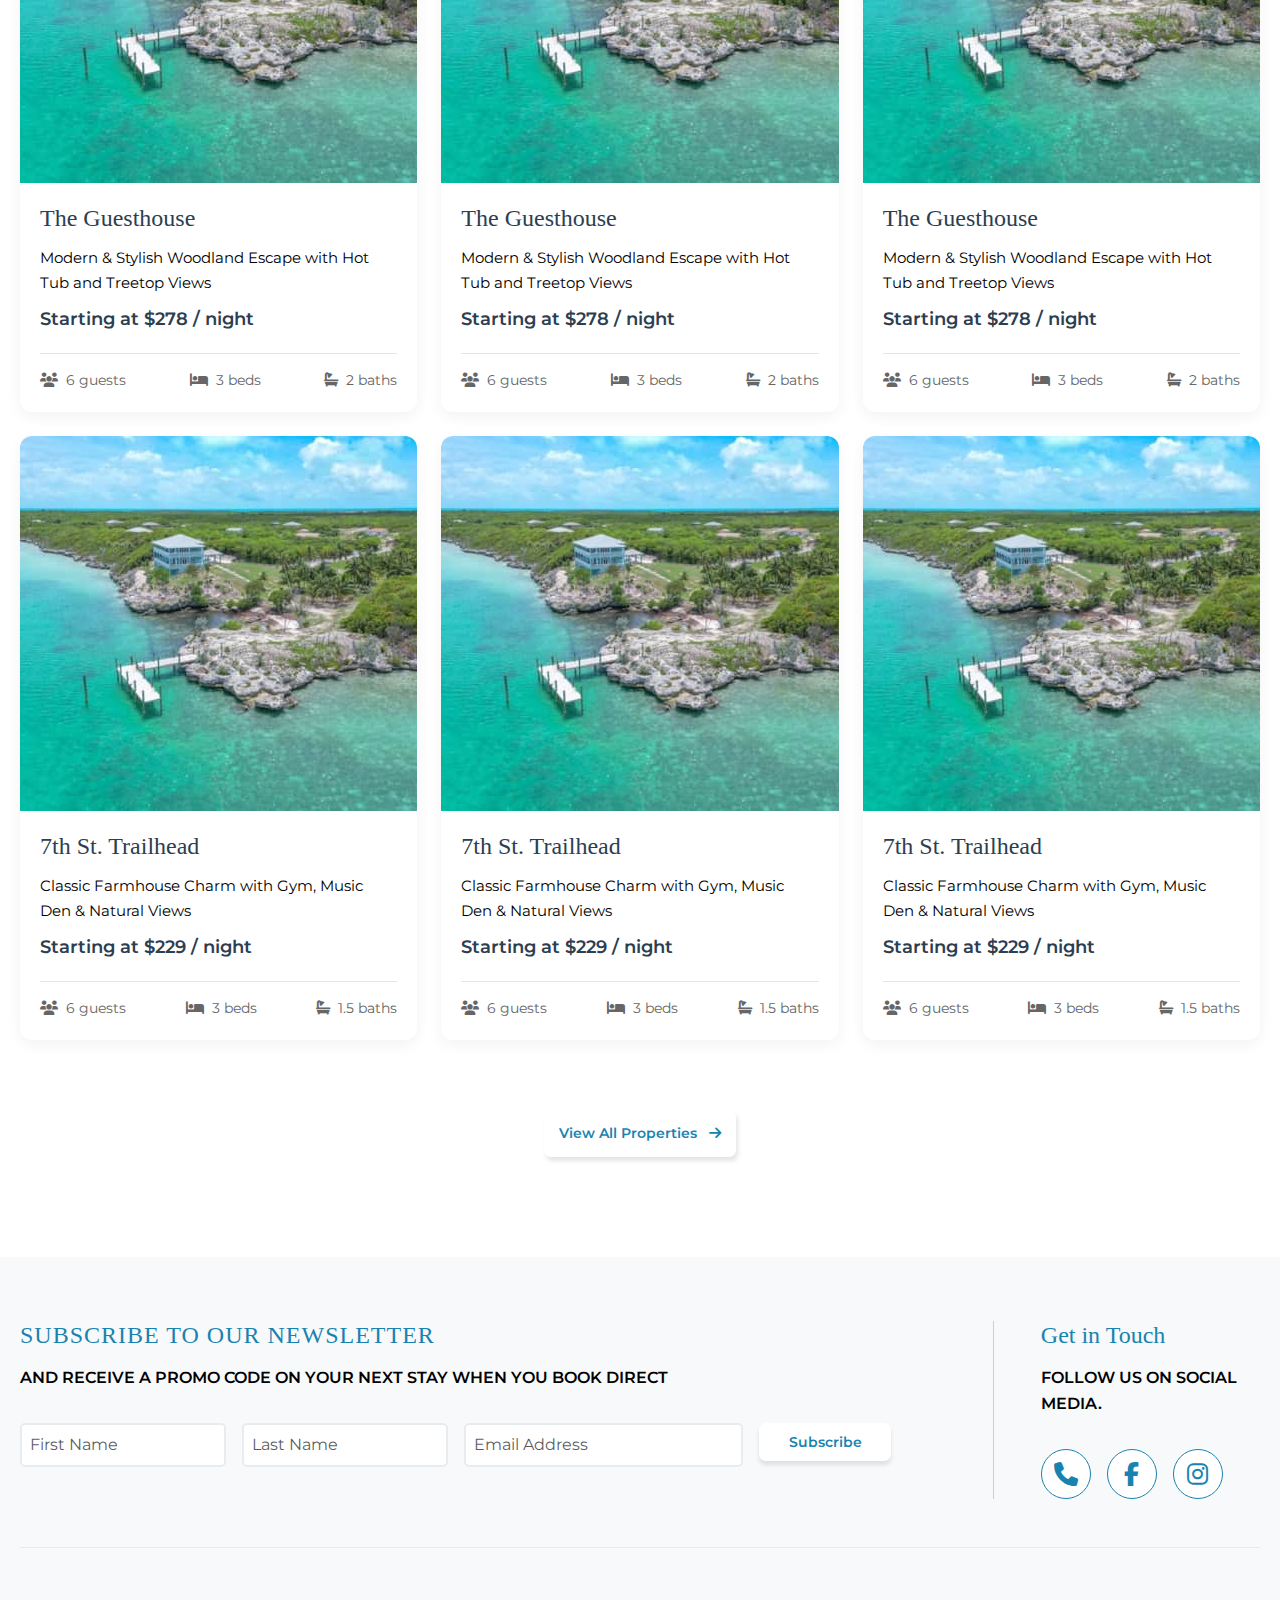
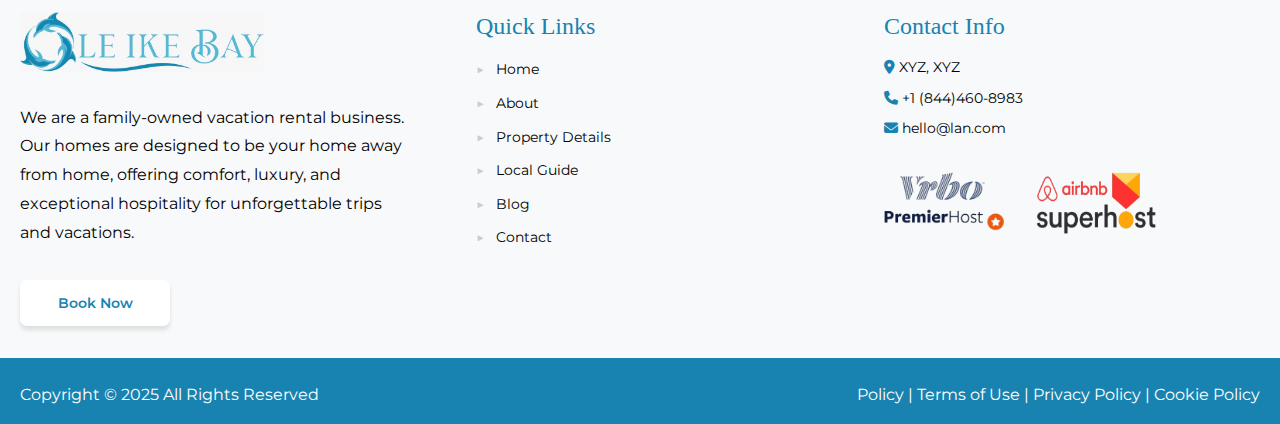
<file: property.html>
<!DOCTYPE html>
<html lang="en">
  <head>
    <meta charset="UTF-8" />
    <meta name="viewport" content="width=device-width, initial-scale=1.0" />
    <title>Book to Stay - ole ike bay Lodging Company</title>
    <!-- External CSS Libraries -->
    <link
      href="https://cdnjs.cloudflare.com/ajax/libs/bootstrap/5.3.0/css/bootstrap.min.css"
      rel="stylesheet"
    />
    <link
      href="https://cdnjs.cloudflare.com/ajax/libs/font-awesome/6.4.0/css/all.min.css"
      rel="stylesheet"
    />

    <!-- Google Fonts -->
    <link rel="preconnect" href="https://fonts.googleapis.com" />
    <link rel="preconnect" href="https://fonts.gstatic.com" crossorigin />
  
    <link
      href="https://fonts.googleapis.com/css2?family=Playfair+Display:wght@400;500;600;700&family=Montserrat:wght@300;400;500;600;700&display=swap"
      rel="stylesheet"
    />
 <!-- Custom CSS -->
    <link rel="stylesheet" href="assets/css/style.css" />
  
    <style>
        /* Properties Section */
.properties-section {
    padding-bottom: 100px;
    margin-top: 100px;
}

/* Initial state for animation */
.property-card {
    /* opacity: 0; */
    transform: translateY(2px);
    transition: opacity 0.6s ease, transform 0.6s ease;
}

.section-header {
    margin-bottom: 60px;
    text-align: center;
}

.section-title {
    text-align: center;
    font-size: 2.5rem;
    color: var(--text-dark);
    font-weight: 400;
    margin-bottom: 8px;
}

.section-subtitle {
    color: var(--grey-dark);
    font-size: 1rem;
    max-width: 70%;
    margin: 0 auto;
}

.property-card {
    background: var(--text-light);
    border-radius: 12px;
    overflow: hidden;
    height: 100%;
    box-shadow: 0 5px 15px rgba(0,0,0,0.05);
    position: relative;
}

.property-image {
    height: 375px;
    position: relative;
    overflow: hidden;
}

.property-image img {
    width: 100%;
    height: 100%;
    object-fit: cover;
}

.property-content {
    padding: 20px;
    position: relative;
}

.property-title {
    font-size: 1.5rem;
    font-weight: 500;
    color: var(--text-dark);
    margin-bottom: 12px;
    line-height: 1.3;
}

.property-description {
    color: var(--grey-dark);
    margin-bottom: 10px;
    line-height: 1.6;
    font-size: 0.95rem;
}

.property-price {
    font-weight: 600;
    color: var(--text-dark);
    margin-bottom: 20px;
    font-size: 1.1rem;
}

.property-details {
    display: flex;
    gap: 20px;
    color: #666;
    font-size: 0.9rem;
    justify-content: space-between;
}

.property-detail {
    display: flex;
    align-items: center;
    gap: 8px;
}
      /* Testimonials Section Styles */
      .testimonials-section {
        background-image: url("review_bg_2.png");
        background-position: center center;
        background-repeat: no-repeat;
        background-size: contain;
        padding: 70px 0px;
        position: relative;
        overflow: hidden;
        color: var(--text-dark);
        
        margin-top: 50px;
        margin-bottom: 0px;
      }

      /* Apply a semi-transparent overlay to help with text readability */
      .testimonials-section::before {
        content: "";
        position: absolute;
        top: 0;
        left: 0;
        width: 100%;
        height: 100%;
        z-index: 1;
      }

      .section-title {
        font-size: 3.2rem;
        font-weight: 600;
        color: var(--text-dark);
        margin-bottom: 30px;
        line-height: 1.2;
        font-family: "Playfair Display", serif;
      }

      .section-title .highlight {
        color: var(--text-dark);
        font-weight: 700;
      }

      .section-description {
        font-size: 1.1rem;
        color: var(--text-dark);
        line-height: 1.7;
        max-width: 800px;
        margin: 0 auto 60px;
      }

      .testimonial-carousel {
        padding: 20px 0;
        position: relative;
        z-index: 2;
      }

      .testimonial-card {
        background: white;
        padding: 30px 20px;
        margin: 15px;
        position: relative;
        overflow: hidden;
        height: 100%;
        display: flex;
        flex-direction: column;
        align-items: flex-start;
        justify-content: flex-start;
        border-radius: 15px;
        z-index: 2;
        box-shadow: 0 5px 20px rgba(0, 0, 0, 0.1);
        transition: transform 0.3s ease, box-shadow 0.3s ease;
      }

      .testimonial-card:hover {
        transform: translateY(-5px);
        box-shadow: 0 8px 25px rgba(0, 0, 0, 0.15);
      }

      .owner-info {
        display: flex;
        align-items: center;
        margin-bottom: 20px;
      }

      .owner-avatar {
        width: 70px;
        height: 70px;
        border-radius: 50%;
        background: rgba(245, 245, 245, 0.2);
        display: flex;
        align-items: center;
        justify-content: center;
        overflow: hidden;
        margin-right: 15px;
        border: 2px solid rgba(255, 255, 255, 0.3);
      }

      .owner-avatar img {
        width: 100%;
        height: 100%;
        object-fit: cover;
      }

      .owner-details h5 {
        font-size: 1.3rem;
        font-weight: 600;
        color: var(--text-dark);
        margin: 0;
        font-family: "Playfair Display", serif;
      }

      .owner-role {
        color: var(--text-dark);
        font-size: 0.9rem;
        font-weight: 400;
        margin: 0;
      }

      .testimonial-text {
        font-size: 1.05rem;
        line-height: 1.7;
        color: var(--text-dark);
        margin-bottom: 20px;
        font-style: italic;
        position: relative;
      }

      .testimonial-text::before {
        content: '"';
        font-size: 4rem;
        color: rgba(0, 0, 0, 0.05);
        position: absolute;
        top: -20px;
        left: -10px;
        font-family: "Playfair Display", serif;
      }

      .star-rating {
        display: flex;
        gap: 5px;
        margin-top: 15px;
        margin-top: auto;
      }

      .star {
        color: #ff6b35;
        font-size: 1rem;
      }

      .testimonials-container {
        position: relative;
        max-width: 1400px;
        margin: 0 auto;
        z-index: 2;
      }

      .fade-in {
        opacity: 0;
        transform: translateY(30px);
        transition: opacity 0.8s ease, transform 0.8s ease;
      }

      .fade-in.visible {
        opacity: 1;
        transform: translateY(0);
      }

      @media (max-width: 992px) {
        .testimonial-card {
          margin: 10px;
        }

        .section-title {
          font-size: 2.2rem;
        }
      }

      @media (max-width: 768px) {
        .section-title {
          font-size: 2rem;
        }

        .testimonial-card {
          margin: 5px 0;
          padding: 15px 10px;
        }

        .owner-info {
          flex-direction: row;
          align-items: center;
        }

        .owner-avatar {
          width: 60px;
          height: 60px;
          margin-right: 15px;
        }
      }

      @media (max-width: 576px) {
        .testimonials-section {
          padding: 60px 0;
        }

        .section-title {
          font-size: 1.8rem;
        }

        .section-description {
          font-size: 1rem;
          padding: 0 20px;
        }

        .testimonial-text {
          font-size: 1rem;
        }

        .owner-details h5 {
          font-size: 1.2rem;
        }
      }
      .about-hero {
  height: 50vh;
  background: url("../../Side-view-aerial-look-at-dock-scaled.jpg");
  background-size: cover;
  background-position: center;
  display: flex;
  align-items: center;
  justify-content: center;
  text-align: center;
  color: white;
  position: relative;
  margin-bottom: 4rem;
}

.about-hero h1 {
  font-size: 3rem;
  margin-bottom: 1rem;
}
    </style>
  </head>
  <body>
      <!-- Include Header -->
    <div id="header-placeholder"></div>
<!-- About Hero Section -->
    <section class="about-hero">
      <div class="container">
        <h1>Property</h1>
      </div>
    </section>

     <!-- Properties Section -->
    <section class="properties-section" id="properties">
        <div class="container">
            <div class="section-header">
                <h2 class="section-title">Our Properties</h2>
                <p class="section-subtitle">Where you stay matters; enjoy our hand-picked selection of places to stay in and around ole ike bay, AR,</p>

  <p class="section-subtitle"> that gives you access to world-class Mountain Biking, incredible dining, small-town charm, and more! From luxury to affordability find your base camp in Northwest Arkansas today!</p>
            </div>
            <div class="row">
               <div class="col-lg-4 col-md-6 mb-4">
                    <div class="property-card">
                        <div class="property-image">
                            <img src="WhatsApp Image 2025-08-21 at 6.54.53 PM.jpeg" alt="The Guesthouse">
                        </div>
                        <div class="property-content">
                            <h3 class="property-title">The Guesthouse</h3>
                            <p class="property-description">Modern & Stylish Woodland Escape with Hot Tub and Treetop Views</p>
                            <p class="property-price">Starting at $278 / night</p>
                          
                            <div class="property-details mt-3" style="border-top: 1px solid rgba(0,0,0,0.1); padding-top: 15px;">
                                <div class="property-detail">
                                    <i class="fas fa-users"></i>
                                    <span>6 guests</span>
                                </div>
                                <div class="property-detail">
                                    <i class="fas fa-bed"></i>
                                    <span>3 beds</span>
                                </div>
                                <div class="property-detail">
                                    <i class="fas fa-bath"></i>
                                    <span>2 baths</span>
                                </div>
                            </div>
                            <!-- <a href="#" class="view-property-btn">View Details <i class="fas fa-arrow-right ms-1"></i></a> -->
                        </div>
                    </div>
                </div>
                <div class="col-lg-4 col-md-6 mb-4">
                    <div class="property-card">
                        <div class="property-image">
                            <img src="WhatsApp Image 2025-08-21 at 6.54.53 PM.jpeg" alt="The Guesthouse">
                        </div>
                        <div class="property-content">
                            <h3 class="property-title">The Guesthouse</h3>
                            <p class="property-description">Modern & Stylish Woodland Escape with Hot Tub and Treetop Views</p>
                            <p class="property-price">Starting at $278 / night</p>
                           
                            <div class="property-details mt-3" style="border-top: 1px solid rgba(0,0,0,0.1); padding-top: 15px;">
                                <div class="property-detail">
                                    <i class="fas fa-users"></i>
                                    <span>6 guests</span>
                                </div>
                                <div class="property-detail">
                                    <i class="fas fa-bed"></i>
                                    <span>3 beds</span>
                                </div>
                                <div class="property-detail">
                                    <i class="fas fa-bath"></i>
                                    <span>2 baths</span>
                                </div>
                            </div>
                            <!-- <a href="#" class="view-property-btn">View Details <i class="fas fa-arrow-right ms-1"></i></a> -->
                        </div>
                    </div>
                </div>
                <div class="col-lg-4 col-md-6 mb-4">
                    <div class="property-card">
                        <div class="property-image">
                            <img src="WhatsApp Image 2025-08-21 at 6.54.53 PM.jpeg" alt="The Guesthouse">
                        </div>
                        <div class="property-content">
                            <h3 class="property-title">The Guesthouse</h3>
                            <p class="property-description">Modern & Stylish Woodland Escape with Hot Tub and Treetop Views</p>
                            <p class="property-price">Starting at $278 / night</p>
                            
                            <div class="property-details mt-3" style="border-top: 1px solid rgba(0,0,0,0.1); padding-top: 15px;">
                                <div class="property-detail">
                                    <i class="fas fa-users"></i>
                                    <span>6 guests</span>
                                </div>
                                <div class="property-detail">
                                    <i class="fas fa-bed"></i>
                                    <span>3 beds</span>
                                </div>
                                <div class="property-detail">
                                    <i class="fas fa-bath"></i>
                                    <span>2 baths</span>
                                </div>
                            </div>
                            <!-- <a href="#" class="view-property-btn">View Details <i class="fas fa-arrow-right ms-1"></i></a> -->
                        </div>
                    </div>
                </div>
               
                <div class="col-lg-4 col-md-6 mb-4">
                    <div class="property-card">
                        <div class="property-image">
                            <img src="WhatsApp Image 2025-08-21 at 6.54.53 PM.jpeg" alt="The Guesthouse">
                        </div>
                        <div class="property-content">
                            <h3 class="property-title">The Guesthouse</h3>
                            <p class="property-description">Modern & Stylish Woodland Escape with Hot Tub and Treetop Views</p>
                            <p class="property-price">Starting at $278 / night</p>
                           
                            <div class="property-details mt-3" style="border-top: 1px solid rgba(0,0,0,0.1); padding-top: 15px;">
                                <div class="property-detail">
                                    <i class="fas fa-users"></i>
                                    <span>6 guests</span>
                                </div>
                                <div class="property-detail">
                                    <i class="fas fa-bed"></i>
                                    <span>3 beds</span>
                                </div>
                                <div class="property-detail">
                                    <i class="fas fa-bath"></i>
                                    <span>2 baths</span>
                                </div>
                            </div>
                            <!-- <a href="#" class="view-property-btn">View Details <i class="fas fa-arrow-right ms-1"></i></a> -->
                        </div>
                    </div>
                </div>
                <div class="col-lg-4 col-md-6 mb-4">
                    <div class="property-card">
                        <div class="property-image">
                            <img src="WhatsApp Image 2025-08-21 at 6.54.53 PM.jpeg" alt="The Guesthouse">
                        </div>
                        <div class="property-content">
                            <h3 class="property-title">The Guesthouse</h3>
                            <p class="property-description">Modern & Stylish Woodland Escape with Hot Tub and Treetop Views</p>
                            <p class="property-price">Starting at $278 / night</p>
                           
                            <div class="property-details mt-3" style="border-top: 1px solid rgba(0,0,0,0.1); padding-top: 15px;">
                                <div class="property-detail">
                                    <i class="fas fa-users"></i>
                                    <span>6 guests</span>
                                </div>
                                <div class="property-detail">
                                    <i class="fas fa-bed"></i>
                                    <span>3 beds</span>
                                </div>
                                <div class="property-detail">
                                    <i class="fas fa-bath"></i>
                                    <span>2 baths</span>
                                </div>
                            </div>
                            <!-- <a href="#" class="view-property-btn">View Details <i class="fas fa-arrow-right ms-1"></i></a> -->
                        </div>
                    </div>
                </div>
                <div class="col-lg-4 col-md-6 mb-4">
                    <div class="property-card">
                        <div class="property-image">
                            <img src="WhatsApp Image 2025-08-21 at 6.54.53 PM.jpeg" alt="The Guesthouse">
                        </div>
                        <div class="property-content">
                            <h3 class="property-title">The Guesthouse</h3>
                            <p class="property-description">Modern & Stylish Woodland Escape with Hot Tub and Treetop Views</p>
                            <p class="property-price">Starting at $278 / night</p>
                          
                            <div class="property-details mt-3" style="border-top: 1px solid rgba(0,0,0,0.1); padding-top: 15px;">
                                <div class="property-detail">
                                    <i class="fas fa-users"></i>
                                    <span>6 guests</span>
                                </div>
                                <div class="property-detail">
                                    <i class="fas fa-bed"></i>
                                    <span>3 beds</span>
                                </div>
                                <div class="property-detail">
                                    <i class="fas fa-bath"></i>
                                    <span>2 baths</span>
                                </div>
                            </div>
                            <!-- <a href="#" class="view-property-btn">View Details <i class="fas fa-arrow-right ms-1"></i></a> -->
                        </div>
                    </div>
                </div>
               
                
                <div class="col-lg-4 col-md-6 mb-4">
                    <div class="property-card">
                        <div class="property-image">
                            <img src="WhatsApp Image 2025-08-21 at 6.54.53 PM.jpeg" alt="7th St. Trailhead">
                        </div>
                        <div class="property-content">
                            <h3 class="property-title">7th St. Trailhead</h3>
                            <p class="property-description">Classic Farmhouse Charm with Gym, Music Den & Natural Views</p>
                            <p class="property-price">Starting at $229 / night</p>
                            
                            <div class="property-details mt-3" style="border-top: 1px solid rgba(0,0,0,0.1); padding-top: 15px;">
                                <div class="property-detail">
                                    <i class="fas fa-users"></i>
                                    <span>6 guests</span>
                                </div>
                                <div class="property-detail">
                                    <i class="fas fa-bed"></i>
                                    <span>3 beds</span>
                                </div>
                                <div class="property-detail">
                                    <i class="fas fa-bath"></i>
                                    <span>1.5 baths</span>
                                </div>
                            </div>
                            <!-- <a href="#" class="view-property-btn">View Details <i class="fas fa-arrow-right ms-1"></i></a> -->
                        </div>
                    </div>
                </div>
                <div class="col-lg-4 col-md-6 mb-4">
                    <div class="property-card">
                        <div class="property-image">
                            <img src="WhatsApp Image 2025-08-21 at 6.54.53 PM.jpeg" alt="7th St. Trailhead">
                        </div>
                        <div class="property-content">
                            <h3 class="property-title">7th St. Trailhead</h3>
                            <p class="property-description">Classic Farmhouse Charm with Gym, Music Den & Natural Views</p>
                            <p class="property-price">Starting at $229 / night</p>
                           
                            <div class="property-details mt-3" style="border-top: 1px solid rgba(0,0,0,0.1); padding-top: 15px;">
                                <div class="property-detail">
                                    <i class="fas fa-users"></i>
                                    <span>6 guests</span>
                                </div>
                                <div class="property-detail">
                                    <i class="fas fa-bed"></i>
                                    <span>3 beds</span>
                                </div>
                                <div class="property-detail">
                                    <i class="fas fa-bath"></i>
                                    <span>1.5 baths</span>
                                </div>
                            </div>
                            <!-- <a href="#" class="view-property-btn">View Details <i class="fas fa-arrow-right ms-1"></i></a> -->
                        </div>
                    </div>
                </div>
                <div class="col-lg-4 col-md-6 mb-4">
                    <div class="property-card">
                        <div class="property-image">
                            <img src="WhatsApp Image 2025-08-21 at 6.54.53 PM.jpeg" alt="7th St. Trailhead">
                        </div>
                        <div class="property-content">
                            <h3 class="property-title">7th St. Trailhead</h3>
                            <p class="property-description">Classic Farmhouse Charm with Gym, Music Den & Natural Views</p>
                            <p class="property-price">Starting at $229 / night</p>
                           
                            <div class="property-details mt-3" style="border-top: 1px solid rgba(0,0,0,0.1); padding-top: 15px;">
                                <div class="property-detail">
                                    <i class="fas fa-users"></i>
                                    <span>6 guests</span>
                                </div>
                                <div class="property-detail">
                                    <i class="fas fa-bed"></i>
                                    <span>3 beds</span>
                                </div>
                                <div class="property-detail">
                                    <i class="fas fa-bath"></i>
                                    <span>1.5 baths</span>
                                </div>
                            </div>
                            <!-- <a href="#" class="view-property-btn">View Details <i class="fas fa-arrow-right ms-1"></i></a> -->
                        </div>
                    </div>
                </div>
            </div>
            <div class="text-center mt-5">
                <a href="/property-detail.html">
                   
                    <button
                    class="main-btn cta-btn"
                    style="
            border: 3px solid var(--white);
            box-shadow: 2px 4px 4px rgba(121, 119, 119, 0.2);
            width: auto;
            "
        >
        View All Properties <i class="fas fa-arrow-right ms-2"></i>
    </button>
</a>
            </div>
        </div>
    </section>
  
    <!-- Footer Placeholder -->
    <div id="footer-placeholder"></div>

    <!-- JavaScript Libraries -->
    <script src="https://cdnjs.cloudflare.com/ajax/libs/bootstrap/5.3.0/js/bootstrap.bundle.min.js"></script>

    <!-- Script to load header and footer -->
    <script>
      // Load Header
      fetch("includes/header.html")
        .then((response) => response.text())
        .then((data) => {
          document.getElementById("header-placeholder").innerHTML = data;
        });

      // Load Footer
      fetch("includes/footer.html")
        .then((response) => response.text())
        .then((data) => {
          document.getElementById("footer-placeholder").innerHTML = data;
        });

      // Function to toggle sidebar
      function toggleSidebar() {
        document.getElementById("sidebar").classList.toggle("active");
        document.getElementById("overlay").classList.toggle("active");
      }

      // Add scroll event listener to handle header style changes
      window.addEventListener("scroll", function () {
        const header = document.querySelector(".header");
        if (window.scrollY > 50) {
          header.classList.add("scrolled");
        } else {
          header.classList.remove("scrolled");
        }
      });
    </script>
  </body>
</html>
</file>
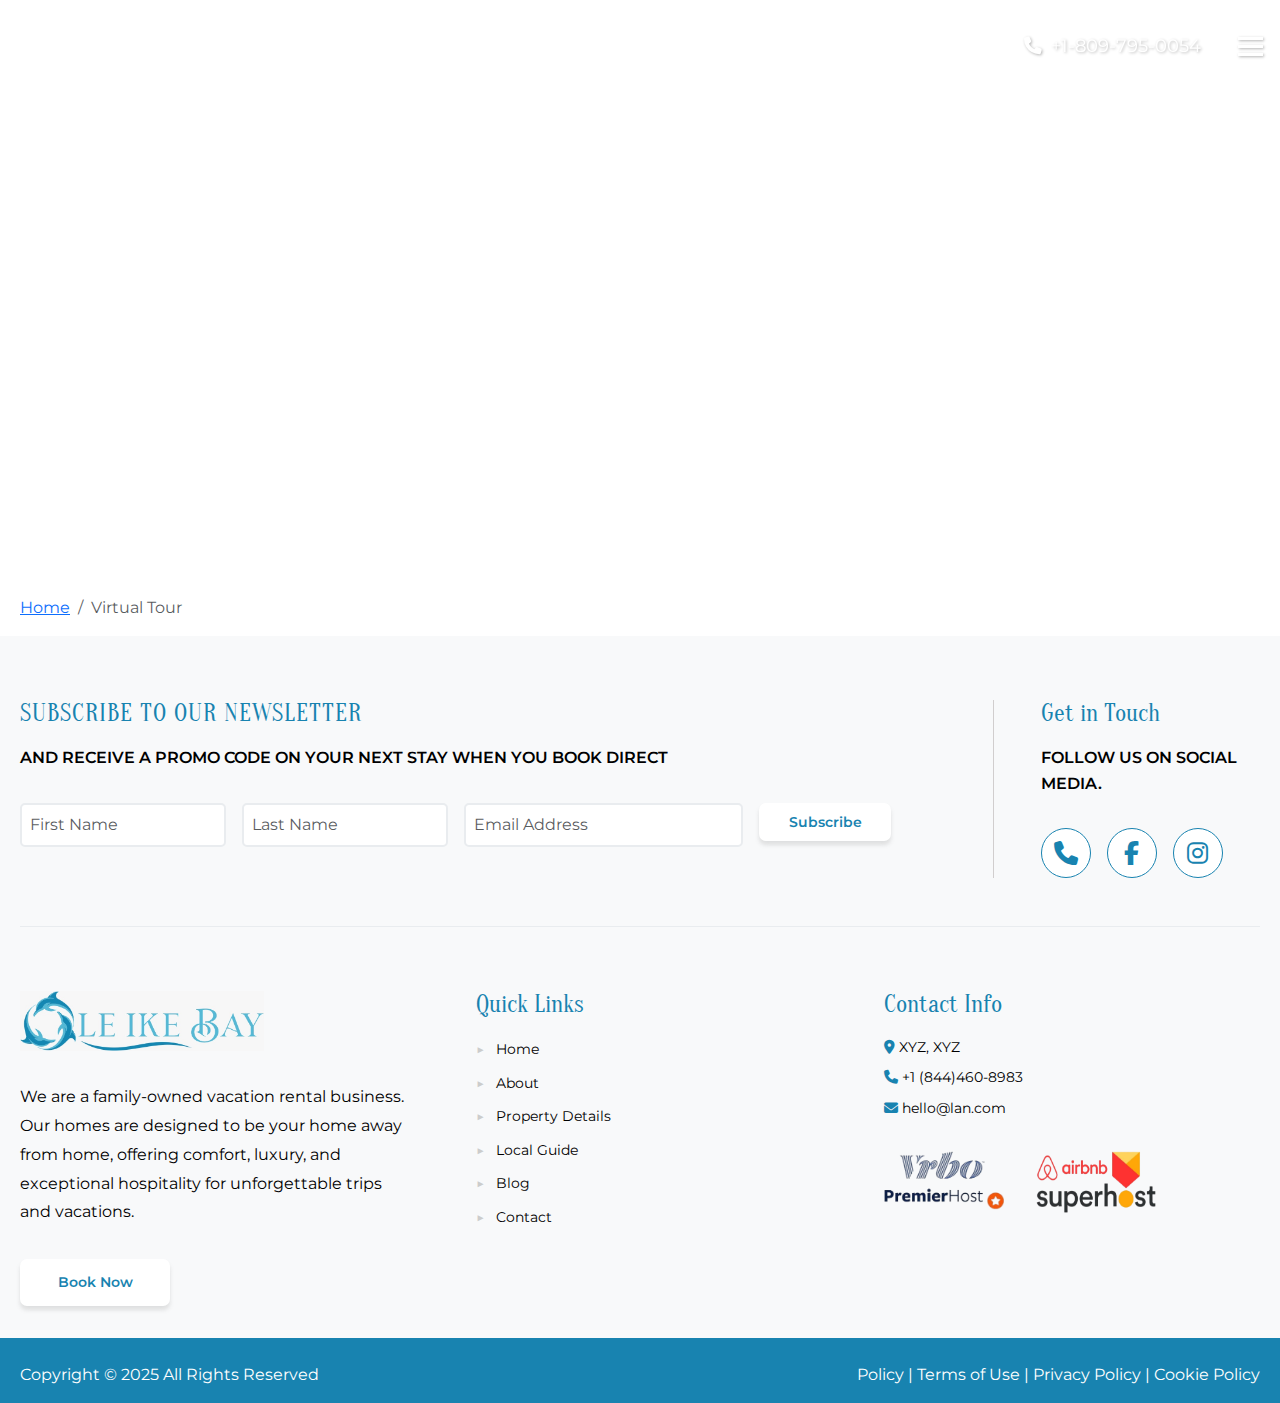
<file: virtual-tour.html>
<!DOCTYPE html>
<html lang="en">
  <head>
    <meta charset="UTF-8" />
    <meta
      name="viewport"
      content="width=device-width, initial-scale=1.0, maximum-scale=1.0, user-scalable=no"
    />
    <title>Meet Our Team - Ole Ike Bay</title>
    <!-- Bootstrap CSS -->
    <link
      href="https://cdn.jsdelivr.net/npm/bootstrap@5.3.0/dist/css/bootstrap.min.css"
      rel="stylesheet"
    />
    <!-- Font Awesome Icons -->
    <link
      rel="stylesheet"
      href="https://cdnjs.cloudflare.com/ajax/libs/font-awesome/6.4.0/css/all.min.css"
    />
    <!-- Google Fonts -->
    <link rel="preconnect" href="https://fonts.googleapis.com" />
    <link rel="preconnect" href="https://fonts.gstatic.com" crossorigin />
    <link
      href="https://fonts.googleapis.com/css2?family=Dynalight&family=Montserrat:ital,wght@0,100..900;1,100..900&family=Oranienbaum&family=Sansita:ital,wght@0,400;0,700;0,800;0,900;1,400;1,700;1,800;1,900&display=swap"
      rel="stylesheet"
    />
    <!-- Custom CSS -->
    <link rel="stylesheet" href="assets/css/style.css" />
  </head>
  <body>
    <!-- Include Header -->
    <div id="header-placeholder"></div>

    <iframe
      width="100%"
      height="563"
      frameborder="0"
      allowfullscreen
      src="https://tourmkr.com/F1V3SrJa1t"
    ></iframe>

    <!-- Breadcrumb Section -->
    <div class="container mt-4 mb-3">
      <nav aria-label="breadcrumb">
        <ol class="breadcrumb">
          <li class="breadcrumb-item"><a href="index.html">Home</a></li>
          <li class="breadcrumb-item active" aria-current="page">
            Virtual Tour
          </li>
        </ol>
      </nav>
    </div>
    <!-- Script to load header and footer -->
    <!-- Include Footer -->
    <div id="footer-placeholder"></div>
    <script>
      // Load Header
      fetch("includes/header.html")
        .then((response) => response.text())
        .then((data) => {
          document.getElementById("header-placeholder").innerHTML = data;
        });

      // Load Footer
      fetch("includes/footer.html")
        .then((response) => response.text())
        .then((data) => {
          document.getElementById("footer-placeholder").innerHTML = data;
        });

      // Function to toggle sidebar
      function toggleSidebar() {
        document.getElementById("sidebar").classList.toggle("active");
        document.getElementById("overlay").classList.toggle("active");
      }

      // Add scroll event listener to handle header style changes
      window.addEventListener("scroll", function () {
        const header = document.querySelector(".header");
        if (window.scrollY > 50) {
          header.classList.add("scrolled");
        } else {
          header.classList.remove("scrolled");
        }
      });
    </script>
  </body>
</html>
</file>
<file: assets/css/style.css>
:root {
  /* Brand Colors */
  --btn-color: #1883b0; /* Primary color for buttons/icons */
  --btn-hover-color: #0f5e80; /* Dark shade for button hover */
  --accent-color: #53b8d5; /* For accents and highlights */

  /* Keep existing colors for text and backgrounds */
  --white-color: #ffffff;
  --primary-font: "Montserrat", sans-serif;
  --f14: 14px;
  --p12: 12px;
  --p15: 15px;
  --background-light: #f8f9fa;
  --text-dark: #2c3e50;
  --grey-dark: #000000;
}

* {
  margin: 0;
  padding: 0;
  box-sizing: border-box;
}

body {
  font-family: "Montserrat", sans-serif;
  line-height: 1.6;
  color: #333;
}
h1,
h2,
h3,
h4,
h5,
h6 {
  font-family: "Oranienbaum", serif;
  font-weight: 400;
  font-style: normal;
}
.container {
  max-width: 1600px;
  margin: 0 auto;
  padding: 0 20px;
}
.cta-btn {
        background-color: var(--white-color);
        color: var(--btn-color);
        padding: 12px 15px;
        border: 1px solid #004369;
        border-radius: 7px;
        font-size: 14px;
        cursor: pointer;
        transition: all 0.5s ease-in-out;
        font-weight: 600;
        margin-top: var(--m40);
        width: 150px;
        position: relative;
        overflow: hidden;
        z-index: 1;
      }

      .cta-btn::before {
        content: "";
        position: absolute;
        top: 0;
        left: 0;
        width: 100%;
        height: 0;
        background-color: var(--btn-hover-color);
        transition: all 0.5s ease-in-out;
        z-index: -1;
      }

      .cta-btn:hover {
        color: white;
        box-shadow: 0 10px 20px rgba(15, 94, 128, 0.4);
      }

      .cta-btn:hover::before {
        height: 100%;
      }

/* Header Styles */
.header {
  background: transparent;
  position: absolute;
  top: 0;
  left: 0;
  right: 0;
  z-index: 1000;
  transition: all 0.3s ease;
}
ol,
ul {
  padding-left: 0;
}

.header-content {
  display: flex;
  justify-content: space-between;
  align-items: center;
}

.logo {
  font-size: 2rem;
  font-weight: bold;
  letter-spacing: 3px;
  height: 60px;
  transition: all 0.3s ease;
}

.logo img {
  filter: brightness(0) invert(1); /* Makes the logo white */
  transition: all 0.3s ease;
}

.header.scrolled .logo img {
  filter: none; /* Return to original color when scrolled */
}

.header-right {
  display: flex;
  align-items: center;
  gap: 2rem;
}

.phone {
  color: white;
  text-decoration: none;
  font-size: 1.1rem;
  text-shadow: 1px 1px 3px rgba(0, 0, 0, 0.3);
  transition: all 0.3s ease;
}

.header.scrolled .phone {
  color: #2c3e50;
  text-shadow: none;
}

.menu-btn {
  background: none;
  border: none;
  cursor: pointer;
  padding: 5px;
}

.menu-btn span {
  display: block;
  width: 25px;
  height: 3px;
  background: white;
  margin: 5px 0;
  transition: 0.3s;
  box-shadow: 1px 1px 3px rgba(0, 0, 0, 0.3);
}

.header.scrolled .menu-btn span {
  background: #2c3e50;
  box-shadow: none;
}

/* Sidebar Styles */
.sidebar {
  position: fixed;
  top: 0;
  right: -400px;
  width: 400px;
  height: 100vh;
  background: linear-gradient(135deg, #1883b0 0%, #0f5e80 100%);
  color: white;
  padding: 2rem;
  transition: right 0.3s ease;
  z-index: 1001;
}

.sidebar.active {
  right: 0;
}

.sidebar-header {
  display: flex;
  justify-content: space-between;
  align-items: center;
}

.sidebar-logo {
  font-size: 1.5rem;
  font-weight: bold;
  letter-spacing: 2px;
}

.close-btn {
  background: none;
  border: none;
  color: white;
  font-size: 2rem;
  cursor: pointer;
  padding: 5px;
}

.sidebar-menu {
  list-style: none;
}

.sidebar-menu li {
  margin-bottom: 0.8rem;
}

.sidebar-menu a {
  color: white;
  text-decoration: none;
  font-size: 1.1rem;
  transition: color 0.3s;
}

.sidebar-menu a:hover {
  color: #74b9ff;
}

.overlay {
  position: fixed;
  top: 0;
  left: 0;
  width: 100%;
  height: 100%;
  background: rgba(0, 0, 0, 0.5);
  z-index: 999;
  opacity: 0;
  visibility: hidden;
  transition: all 0.3s ease;
}

.overlay.active {
  opacity: 1;
  visibility: visible;
}


 /* Footer */
      .footer {
        background: #f8f9fa;
        padding: 4rem 0 0;
      }

      .footer-content {
        display: flex;
        flex-wrap: wrap;
        gap: 2rem;
        margin-bottom: 4rem;
        padding-bottom: 3rem;
        border-bottom: 1px solid #e9ecef;
      }

      .newsletter-section {
        flex: 4;
      }

      .contact-section {
        flex: 1;
        position: relative;
        padding-left: 2rem;
      }

      .contact-section::before {
        content: "";
        position: absolute;
        left: 0;
        top: 0;
        height: 100%;
        width: 1px;
        background: rgb(209, 206, 206);
      }

      .newsletter-section h3 {
        color: var(--btn-color);
        font-size: 1.5rem;
        margin-bottom: 1rem;
        letter-spacing: 1px;
      }

      .newsletter-section p {
        color: #000000;
        margin-bottom: 2rem;
        font-weight: 600;
      }

      .newsletter-form1 {
        display: flex;
        align-items: flex-end;
        gap: 10px;
      }

      .form-input {
        padding: 0.5rem;
        border: 2px solid #e9ecef;
        border-radius: 5px;
        font-size: 1rem;
        outline: none;
        transition: border-color 0.3s;
      }

      .form-input:focus {
        border-color: #74b9ff;
      }

      .subscribe-btn {
        background-color: var(--white-color);
        color: var(--btn-color);
        padding: 8px 15px;
        border: 1px solid #004369;
        border-radius: 7px;
        font-size: 14px;
        cursor: pointer;
        transition: all 0.5s ease-in-out;
        font-weight: 600;
        margin-top: var(--m40);
        width: 150px;
        position: relative;
        overflow: hidden;
        z-index: 1;
      }
      .subscribe-btn::before {
        content: "";
        position: absolute;
        top: 0;
        left: 0;
        width: 100%;
        height: 0;
        background-color: var(--btn-color);
        transition: all 0.5s ease-in-out;
        z-index: -1;
      }

      .subscribe-btn:hover {
        color: white;
        /* box-shadow: 0 10px 30px rgba(83, 0, 140, 0.4); */
      }

      .subscribe-btn:hover::before {
        height: 100%;
      }

      .contact-section h3 {
        color: var(--btn-color);
        font-size: 1.5rem;
        margin-bottom: 1rem;
      }

      .contact-section p {
        color: #000000;
        margin-bottom: 2rem;
        font-weight: 600;
      }

      .contact-content {
        padding-left: 1rem;
      }

      .social-links {
        display: flex;
        gap: 1rem;
      }

      .social-link {
        width: 50px;
        height: 50px;
        background: white;
        border: 1px solid var(--btn-color);
        border-radius: 50%;
        display: flex;
        align-items: center;
        justify-content: center;
        color: var(--btn-color);
        text-decoration: none;
        font-size: 1.5rem;
        transition: all 0.3s;
      }

      .social-link:hover {
        background: var(--btn-hover-color);
        transform: translateY(-3px);
        color: white;
        box-shadow: 0 5px 15px rgba(15, 94, 128, 0.3);
      }

      .footer-bottom {
        display: grid;
        grid-template-columns: 1fr 2fr;
        gap: 4rem;
        margin-bottom: 2rem;
      }

      .footer-logo {
        display: flex;
        align-items: center;
        gap: 1rem;
        margin-bottom: 2rem;
      }

      .footer-logo h4 {
        color: #2c3e50;
        font-size: 1.2rem;
        margin: 0;
      }

      .footer-logo p {
        color: #000000;
        margin: 0;
        font-size: 1rem;
      }

      .footer-logo small {
        color: #999;
        font-size: 0.8rem;
      }

      .footer-description {
        color: #000000;
        line-height: 1.8;
        margin-bottom: 2rem;
      }

      .footer-book-btn {
        background-color: var(--btn-color);
        color: white;
        border: none;
        padding: 1rem 2rem;
        border-radius: 5px;
        cursor: pointer;
        font-weight: 600;
        transition: all 0.3s;
        text-transform: uppercase;
        letter-spacing: 1px;
      }

      .footer-book-btn:hover {
        transform: translateY(-2px);
        box-shadow: 0 5px 15px rgba(83, 0, 140, 0.3);
      }

      .footer-links {
        display: grid;
        grid-template-columns: 1fr 1fr;
        gap: 2rem;
      }

      .footer-column h4 {
        color: var(--btn-color);
        margin-bottom: 1rem;
        font-size: 1.5rem;
      }

      .footer-column ul {
        list-style: none;
        padding-left: 0;
      }

      .footer-column ul li {
        margin-bottom: 0.5rem;
      }

      .footer-column ul li a {
        color: #000000;
        text-decoration: none;
        transition: color 0.3s;
        font-size: 14px;
      }

      .footer-column ul li a:hover {
        color: #74b9ff;
      }

      .footer-column ul li a::before {
        content: "▶ ";
        color: #ccc;
        font-size: 14px;
        margin-right: 0.5rem;
      }

      .contact-info p {
        color: #000000;
        margin-bottom: 0.5rem;
        font-size: 14px;
      }

      .badges {
        display: flex;
        gap: 2rem;
        margin-top: 2rem;
      }

      .badges img {
        border-radius: 5px;
      }

      .footer-copyright {
        background-color: var(--btn-color);
        color: white;
        padding-top: 1.5rem;
      }

      .copyright-content {
        display: flex;
        justify-content: space-between;
        align-items: center;
      }

      .developer-link {
        color: #ffd54f;
        font-weight: 600;
      }

      /* Responsive Design */
      @media (max-width: 768px) {
        .sidebar {
          width: 100vw;
          right: -100vw;
        }

        .hero-content h1 {
          font-size: 2.5rem;
        }

        .search-bar {
          flex-direction: column;
          margin: 0 20px;
        }

        .search-field {
          min-width: auto;
        }

        .guest-selector {
          justify-content: space-between;
        }

        .section-title {
          font-size: 2rem;
        }

        .properties-grid {
          grid-template-columns: 1fr;
          padding: 0 20px;
        }

        .experience-grid {
          grid-template-columns: 1fr;
          padding: 0 20px;
        }
      }

/* Responsive Design */
@media (max-width: 992px) {
  .about-us-container {
    flex-direction: column;
    padding: 30px;
  }
  
  .about-us-image {
    margin-right: 0;
    margin-bottom: 30px;
    width: 100%;
  }
  
  .about-us-content {
    padding-right: 0;
  }
}

@media (max-width: 768px) {
  .sidebar {
    width: 100vw;
    right: -100vw;
  }

  .about-hero h1 {
    font-size: 2.5rem;
  }

  .about-us-content h2 {
    font-size: 2rem;
  }

  .contact-section {
    padding-left: 0;
    padding-top: 2rem;
    margin-top: 1rem;
    border-top: 1px solid #000000;
  }

  .contact-section::before {
    display: none;
  }

 .footer-content {
          grid-template-columns: 1fr;
          gap: 2rem;
        }

        .contact-section {
          padding-left: 0;
          padding-top: 2rem;
          margin-top: 1rem;
          border-top: 1px solid #000000;
        }

        .contact-section::before {
          display: none;
        }

        .newsletter-form1 {
          grid-template-columns: 1fr;
          gap: 1rem;
        }

        .footer-bottom {
          grid-template-columns: 1fr;
          gap: 2rem;
        }

        .footer-links {
          grid-template-columns: 1fr;
        }

        .copyright-content {
          flex-direction: column;
          gap: 1rem;
          text-align: center;
        }
}

@media (max-width: 480px) {
  .about-hero h1 {
    font-size: 2rem;
  }
  
  .about-us-container {
    padding: 20px;
  }
  
  .about-us-content h2 {
    font-size: 1.8rem;
  }
  
  .contact-item {
    flex-direction: column;
    align-items: flex-start;
  }
}
</file>
